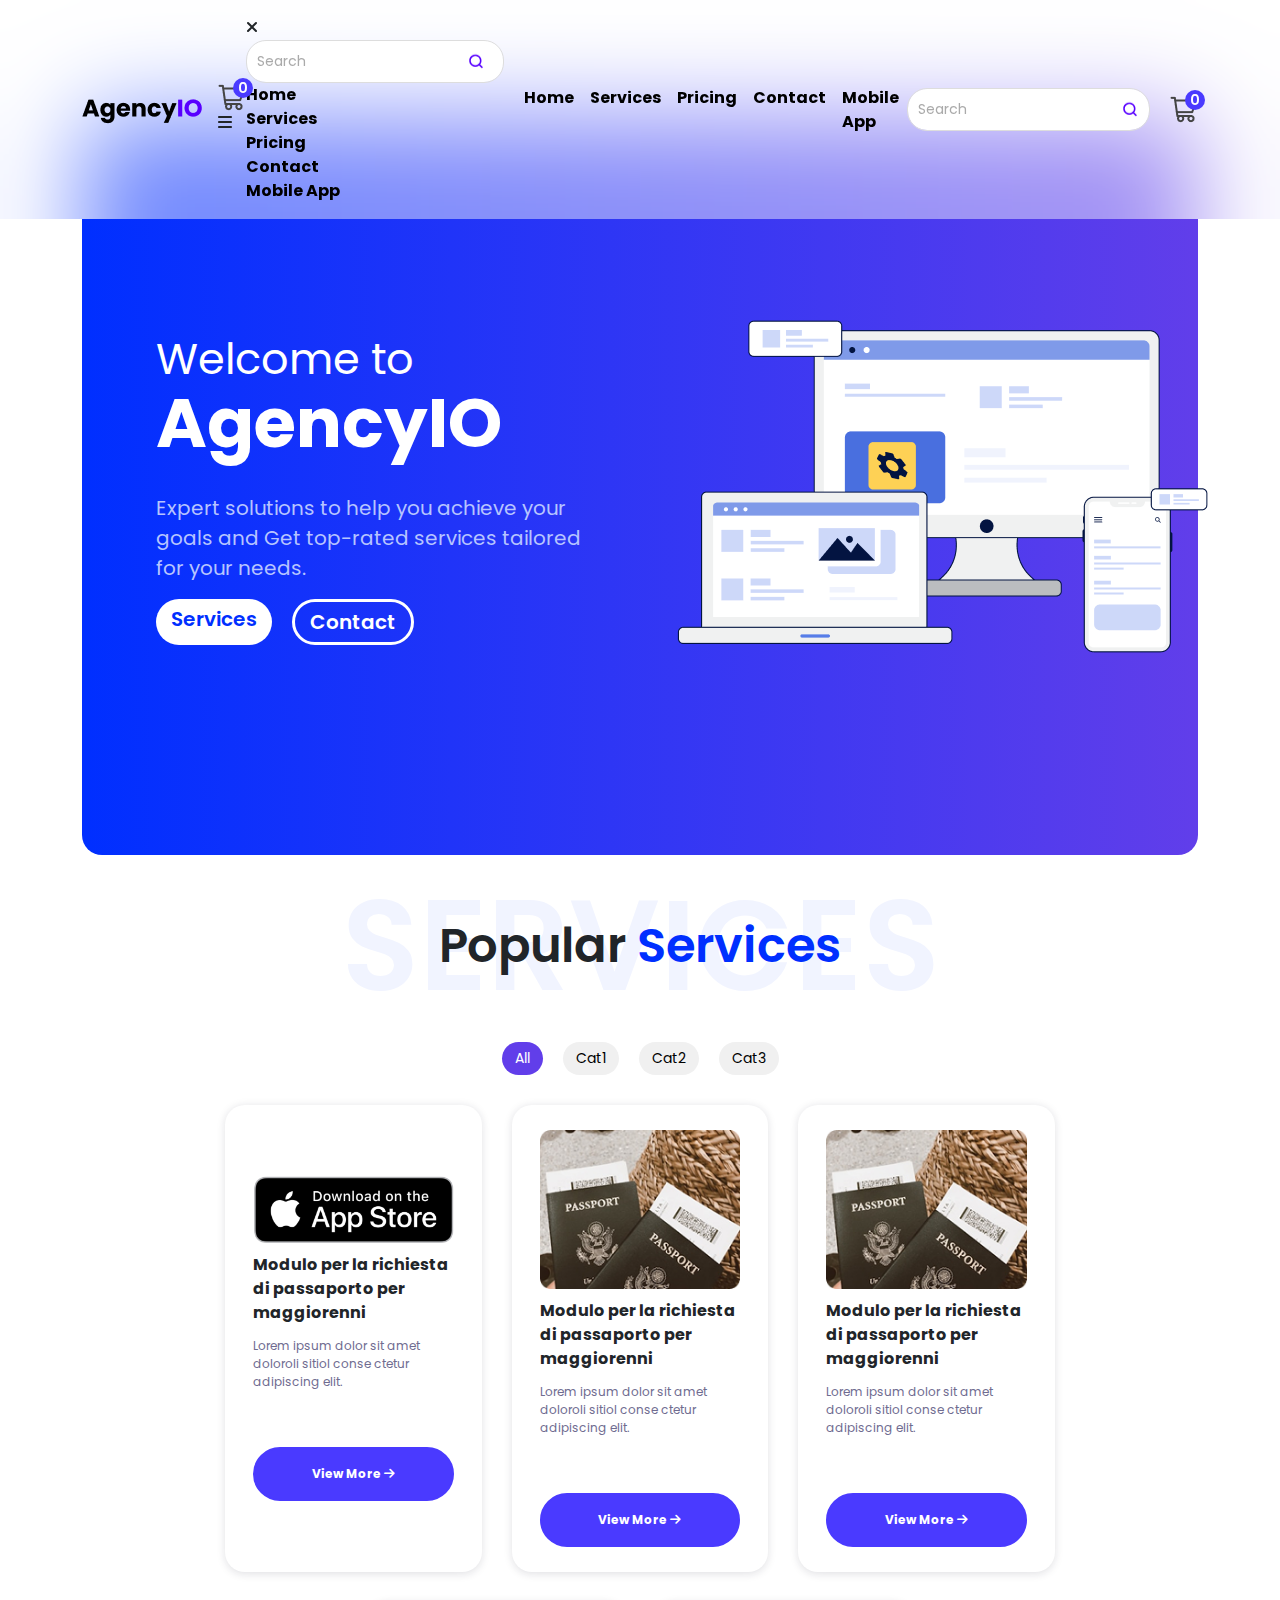
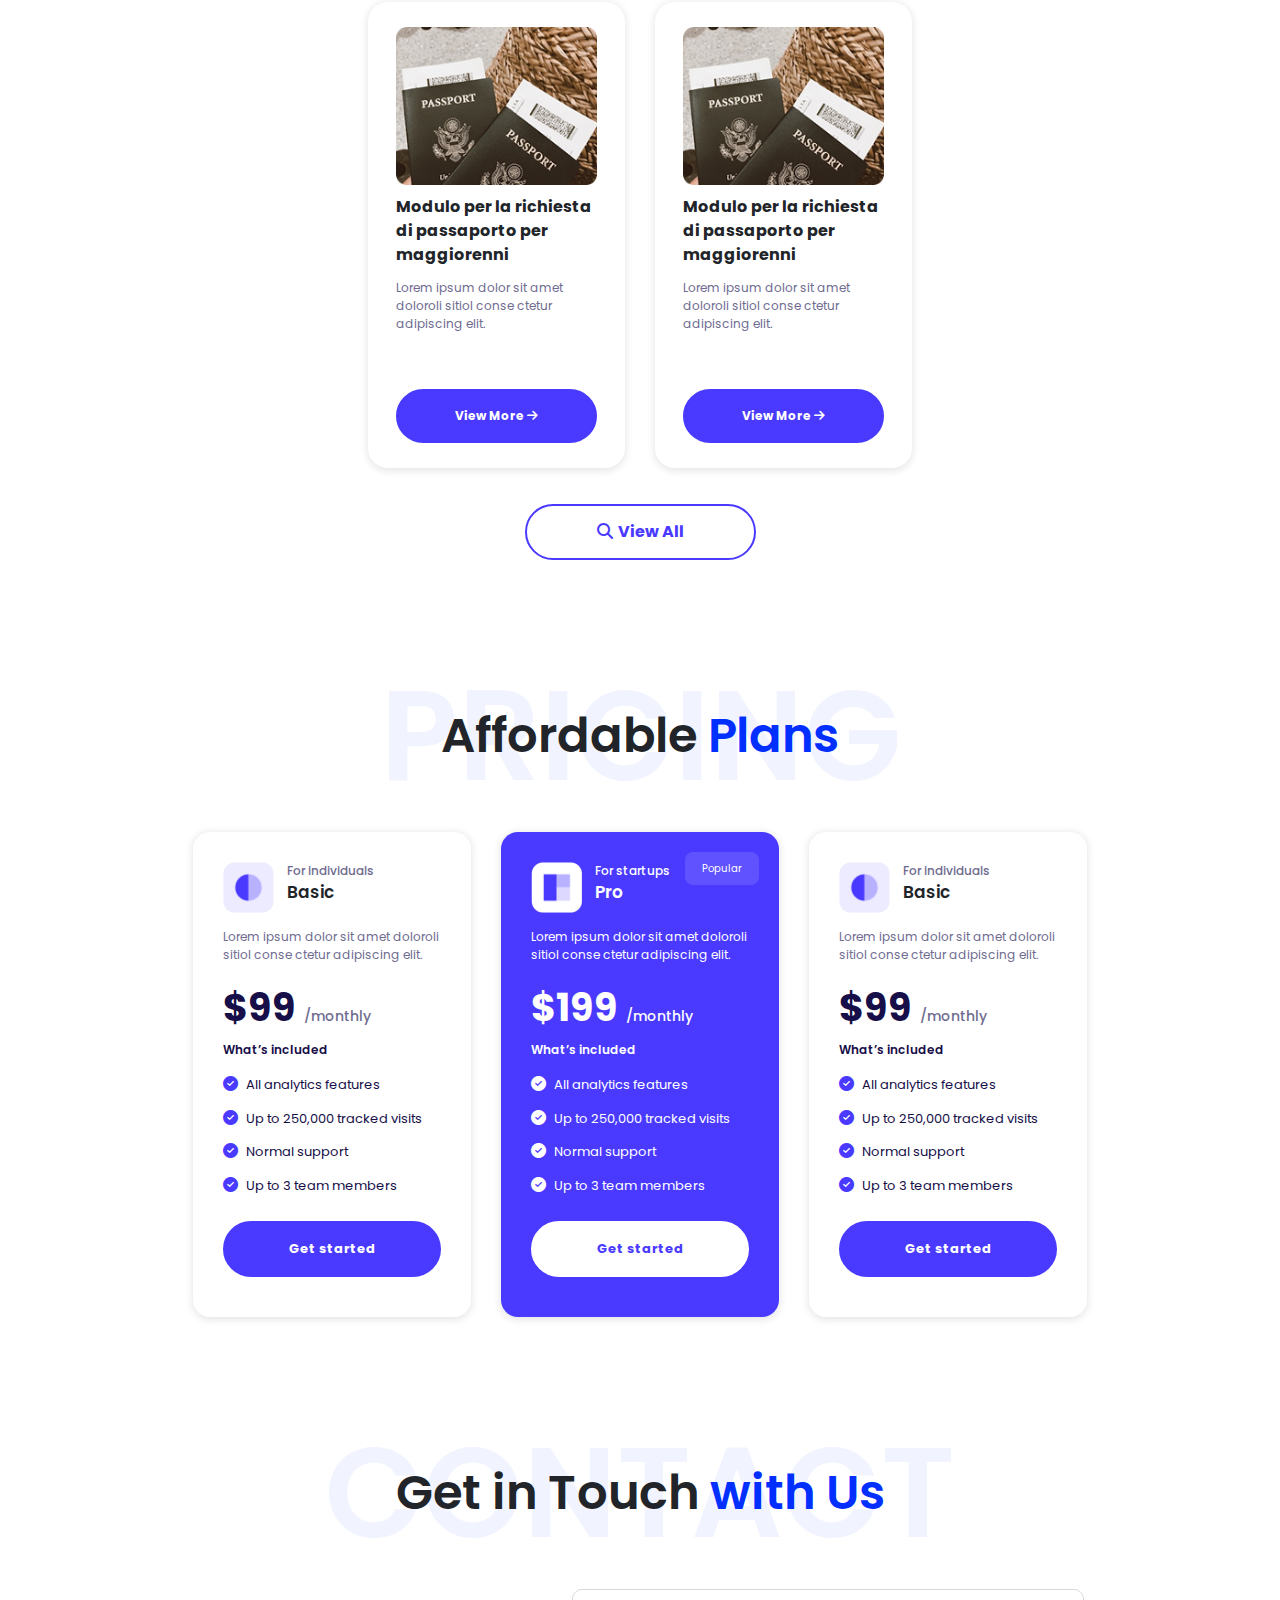
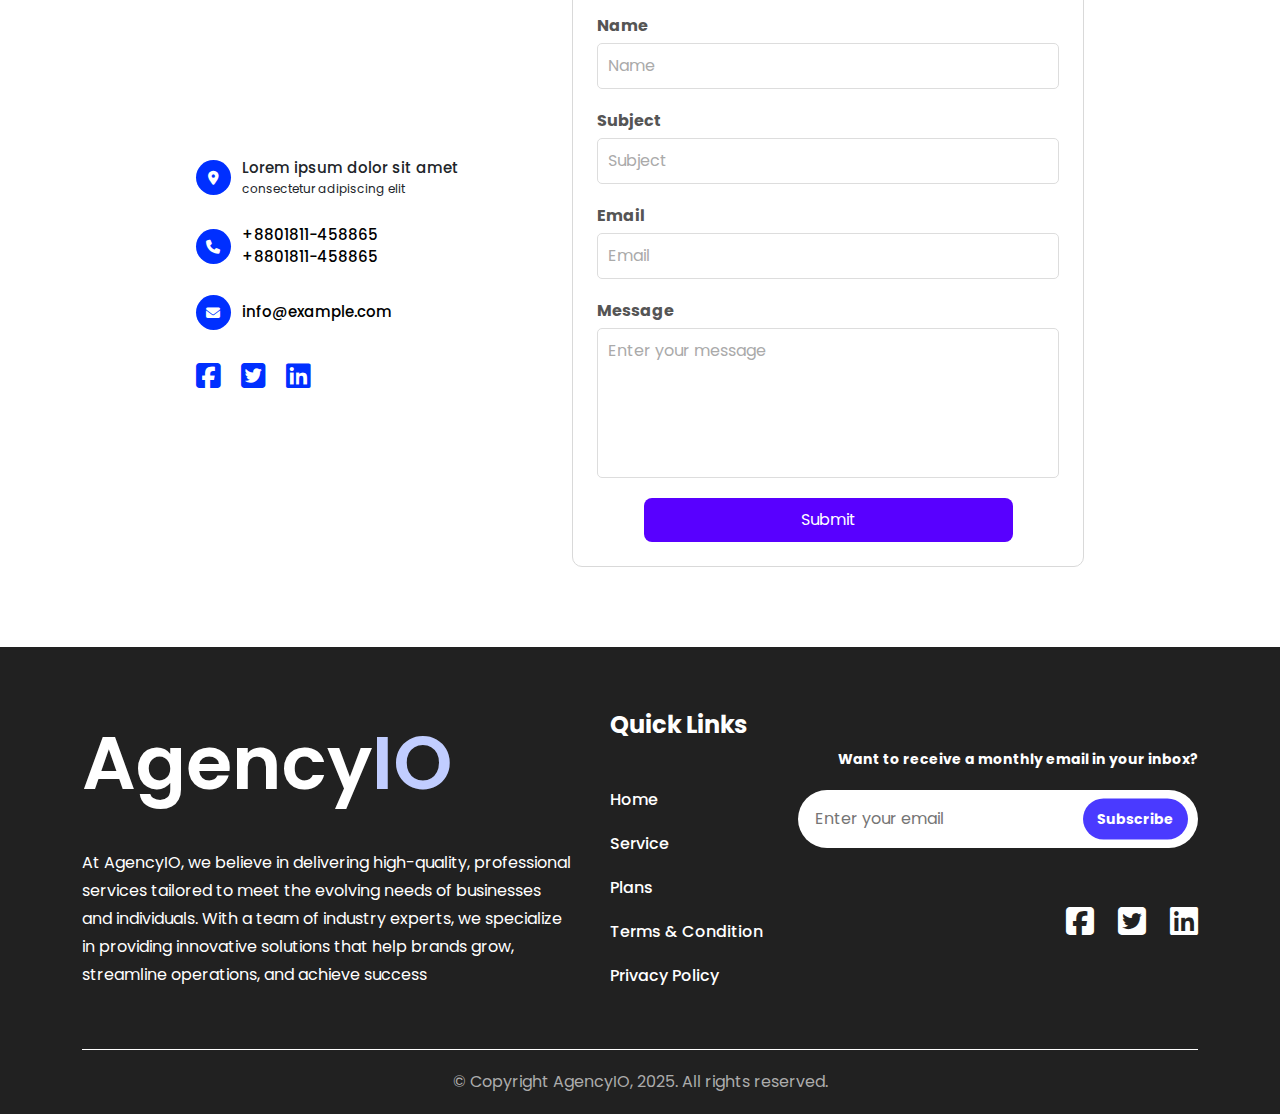
<file: index.html>
<!DOCTYPE html>
<html lang="en">
<head>
  <meta charset="UTF-8">
  <meta name="viewport" content="width=device-width, initial-scale=1">
  <title>AgencyIO</title>
  <link rel="stylesheet" href="css/responsive.css">
  <link rel="stylesheet" href="css/bootstrap.min.css">
  <link rel="stylesheet" href="css/all.min.css">
  <link rel="stylesheet" href="css/style.css">
</head>
<body>

<div class="overflow-wrp">
  
<!-- Navbar -->
<nav class="navbar navbar-expand-lg navbar-light">
  <div class="container">
    <a class="navbar-brand" href="index.html">
      <img src="assets/logo/logo.png" alt="">
    </a>

    <div class="nav-right">
      <div class="nav-cart">
        <div class="cart-count">0</div>
        <a href="cart.html"><img src="assets/icon/cart.png" alt=""></a>
      </div>
      <div id="nav-burger">
        <i class="fa-solid fa-bars"></i>
      </div>
    </div>
    <div id="mobile-nav-menu">
      <div id="nav-cross">
        <i class="fa-solid fa-xmark"></i>
      </div>
      <form class="d-flex nav-search" role="search">
        <input class="form-control" type="search" placeholder="Search" aria-label="Search">
        <button class="search-icon" type="submit"><img src="assets/icon/Search.png" alt=""></button>
      </form>
      <ul class="mobile-nav-list">
        <li class="nav-item">
          <a class="nav-link" href="index.html#home">Home</a>
        </li>
        <li class="nav-item">
          <a class="nav-link" href="services.html">Services</a>
        </li>
        <li class="nav-item">
          <a class="nav-link" href="index.html#pricing">Pricing</a>
        </li>
        <li class="nav-item">
          <a class="nav-link" href="index.html#contact">Contact</a>
        </li>
        <li class="nav-item">
          <a class="nav-link" href="mobile-app.html">Mobile App</a> 
        </li>
      </ul>
    </div>
    
    <div class="collapse navbar-collapse" id="navbarSupportedContent">
      <ul class="navbar-nav mx-auto mb-2 mb-lg-0">
        <li class="nav-item">
          <a class="nav-link" href="index.html#home">Home</a>
        </li>
        <li class="nav-item">
          <a class="nav-link" href="services.html">Services</a>
        </li>
        <li class="nav-item">
          <a class="nav-link" href="index.html#pricing">Pricing</a>
        </li>
        <li class="nav-item">
          <a class="nav-link" href="index.html#contact">Contact</a>
        </li>
        <li class="nav-item">
          <a class="nav-link" href="mobile-app.html">Mobile App</a> 
        </li>
      </ul>
      <form class="d-flex nav-search" role="search">
        <input class="form-control me-2" type="search" placeholder="Search" aria-label="Search">
        <button class="search-icon" type="submit"><img src="assets/icon/Search.png" alt=""></button>
      </form>
      <div class="nav-cart">
        <div class="cart-count">0</div>
        <a href="cart.html"><img src="assets/icon/cart.png" alt=""></a>
      </div>
    </div>
  </div>
</nav>
<!-- Navbar -->

<!-- Home -->
<section id="home">
  <div class="container">
    <div class="hero">
        <div class="h-left">
            <p class="hs-title">Welcome to</p>
            <h1 class="h-title">AgencyIO</h1>
            <p class="h-des">Expert solutions to help you achieve your goals and Get top-rated services tailored for your needs.</p>
            <div class="h-button">
                <a href="#services" class="h-btn1">Services</a>
                <a href="#contact" class="h-btn2">Contact</a>
            </div>
        </div>
        <div class="h-right">
            <img src="assets/icon/hero.png" alt="">
        </div>
    </div>
  </div>
</section>
<!-- Home -->

<!-- Service -->
<section id="services">
  <div class="container">
    <div class="common-title">
      <h2 class="title-overlay">SERVICES</h2>
      <h2 class="main-title">Popular <span>Services</span></h2>
    </div>

    <div class="service-cat">
      <button class="filter-btn c-active" data-filter="all">All</button>
      <button class="filter-btn" data-filter="cat1">Cat1</button>
      <button class="filter-btn" data-filter="cat2">Cat2</button>
      <button class="filter-btn" data-filter="cat3">Cat3</button>
    </div>

    <div class="service-carts">
      <div class="service-item cat1">
        <img src="assets/download/iphone.png" alt="">
        <h3>Modulo per la richiesta di passaporto per maggiorenni</h3>
        <p>Lorem ipsum dolor sit amet doloroli sitiol conse ctetur adipiscing elit. </p>

        <a href="product.html">View More <i class="fa-solid fa-arrow-right"></i></a>
      </div>
      <div class="service-item cat1">
        <img src="assets/services/s1.png" alt="">
        <h3>Modulo per la richiesta di passaporto per maggiorenni</h3>
        <p>Lorem ipsum dolor sit amet doloroli sitiol conse ctetur adipiscing elit. </p>

        <a href="product.html">View More <i class="fa-solid fa-arrow-right"></i></a>
      </div>
      <div class="service-item cat1">
        <img src="assets/services/s1.png" alt="">
        <h3>Modulo per la richiesta di passaporto per maggiorenni</h3>
        <p>Lorem ipsum dolor sit amet doloroli sitiol conse ctetur adipiscing elit. </p>

        <a href="product.html">View More <i class="fa-solid fa-arrow-right"></i></a>
      </div>
      <div class="service-item cat3">
        <img src="assets/services/s1.png" alt="">
        <h3>Modulo per la richiesta di passaporto per maggiorenni</h3>
        <p>Lorem ipsum dolor sit amet doloroli sitiol conse ctetur adipiscing elit. </p>

        <a href="product.html">View More <i class="fa-solid fa-arrow-right"></i></a>
      </div>
      <div class="service-item cat1">
        <img src="assets/services/s1.png" alt="">
        <h3>Modulo per la richiesta di passaporto per maggiorenni</h3>
        <p>Lorem ipsum dolor sit amet doloroli sitiol conse ctetur adipiscing elit. </p>

        <a href="product.html">View More <i class="fa-solid fa-arrow-right"></i></a>
      </div>
    </div>

    <div class="service-view-btn">
      <a href="services.html">
        <i class="fa-solid fa-magnifying-glass"></i>View All
      </a>
    </div>
  </div>
</section>
<!-- Service -->

<!-- Pricing -->
<section id="pricing">
  <div class="container">
    <div class="common-title">
      <h2 class="title-overlay">PRICING</h2>
      <h2 class="main-title">Affordable <span>Plans</span></h2>
    </div>

    <div class="pricing-all">
      <div class="price-cart">
        <div class="p-top">
          <img src="assets/Pricing/basic.png" alt="">
          <div class="top-txt">
            <p>For individuals</p>
            <h4>Basic</h4>
          </div>
        </div>
        <div class="p-details">
          <p>Lorem ipsum dolor sit amet doloroli sitiol conse ctetur adipiscing elit. </p>
          <p class="p-price">
            $99 <span>/monthly</span>
          </p>
        </div>
        <div class="p-points">
          <h4>What’s included</h4>
          <ul class="p-point-list">
            <li><i class="fa-solid fa-circle-check"></i>
              All analytics features</li>
            <li><i class="fa-solid fa-circle-check"></i>
              Up to 250,000 tracked visits</li>
            <li><i class="fa-solid fa-circle-check"></i>
              Normal support
            </li>
            <li><i class="fa-solid fa-circle-check"></i>
              Up to 3 team members
            </li>
          </ul>
        </div>
        <div class="p-btn">
          <a href="#">Get started</a>
        </div>
      </div>
      <div class="price-cart">
        <p class="pt-tag">Popular</p>
        <div class="p-top">
          <img src="assets/Pricing/pro.png" alt="">
          <div class="top-txt">
            <p>For startups</p>
            <h4>Pro</h4>
          </div>
        </div>
        <div class="p-details">
          <p>Lorem ipsum dolor sit amet doloroli sitiol conse ctetur adipiscing elit. </p>
          <p class="p-price">
            $199 <span>/monthly</span>
          </p>
        </div>
        <div class="p-points">
          <h4>What’s included</h4>
          <ul class="p-point-list">
            <li><i class="fa-solid fa-circle-check"></i>
              All analytics features</li>
            <li><i class="fa-solid fa-circle-check"></i>
              Up to 250,000 tracked visits</li>
            <li><i class="fa-solid fa-circle-check"></i>
              Normal support
            </li>
            <li><i class="fa-solid fa-circle-check"></i>
              Up to 3 team members
            </li>
          </ul>
        </div>
        <div class="p-btn">
          <a href="#">Get started</a>
        </div>
      </div>
      <div class="price-cart">
        <div class="p-top">
          <img src="assets/Pricing/basic.png" alt="">
          <div class="top-txt">
            <p>For individuals</p>
            <h4>Basic</h4>
          </div>
        </div>
        <div class="p-details">
          <p>Lorem ipsum dolor sit amet doloroli sitiol conse ctetur adipiscing elit. </p>
          <p class="p-price">
            $99 <span>/monthly</span>
          </p>
        </div>
        <div class="p-points">
          <h4>What’s included</h4>
          <ul class="p-point-list">
            <li><i class="fa-solid fa-circle-check"></i>
              All analytics features</li>
            <li><i class="fa-solid fa-circle-check"></i>
              Up to 250,000 tracked visits</li>
            <li><i class="fa-solid fa-circle-check"></i>
              Normal support
            </li>
            <li><i class="fa-solid fa-circle-check"></i>
              Up to 3 team members
            </li>
          </ul>
        </div>
        <div class="p-btn">
          <a href="#">Get started</a>
        </div>
      </div>
    </div>
  </div>
</section>
<!-- Pricing -->


<!-- Contact -->
<section id="contact">
  <div class="container">
    <div class="common-title">
      <h2 class="title-overlay">CONTACT</h2>
      <h2 class="main-title">Get in Touch <span>with Us</span></h2>
    </div>

    <div class="contact-wrp">
      <div class="con-left">
        <div class="con-location">
          <i class="fa-solid fa-location-dot"></i>
          <p>Lorem ipsum dolor sit amet
            <span>consectetur adipiscing elit</span>
          </p>
        </div>

        <div class="con-phone">
          <i class="fa-solid fa-phone"></i>
          <div>
            <a href="tel:+8801811-458865">+8801811-458865</a>
            <a href="tel:+8801811-458865">+8801811-458865</a>
          </div>
        </div>

        <div class="con-email">
          <i class="fa-solid fa-envelope"></i>
          <div>
            <a href="mailto:info@example.com">info@example.com</a>
          </div>
        </div>
          
        <div class="social-links">
          <a href="#"><i class="fa-brands fa-square-facebook"></i></a>
          <a href="#"><i class="fa-brands fa-square-twitter"></i></a>
          <a href="#"><i class="fa-brands fa-linkedin"></i></a>
        </div>
        </div>
      <div class="con-right">
        <form>
          <div class="form-group">
            <label for="name">Name</label>
            <input type="text" class="form-control" id="name" placeholder="Name" required>
          </div>
          <div class="form-group">
            <label for="subject">Subject</label>
            <input type="text" class="form-control" id="subject" placeholder="Subject" required>
          </div>
          <div class="form-group">
            <label for="email">Email</label>
            <input type="email" class="form-control" id="email" placeholder="Email" required>
          </div>
          <div class="form-group">
            <label for="message">Message</label>
            <textarea class="form-control" id="message" placeholder="Enter your message" required></textarea>
          </div>
          <button type="submit" class="btn-primary">Submit</button>
        </form>
      </div>
    </div>
  </div>
</section>
<!-- Contact -->


<!-- Footer -->
<footer id="footer">
  <div class="container">
    <div class="f-main">
      <div class="f-col1">
        <h2>Agency<span>IO</span></h2>
        <p>At AgencyIO, we believe in delivering high-quality, professional services tailored to meet the evolving needs of businesses and individuals. With a team of industry experts, we specialize in providing innovative solutions that help brands grow, streamline operations, and achieve success</p>
      </div>
      <div class="f-col2">
        <h3>Quick Links</h3>
        <ul>
          <li><a href="index.html#home">Home</a></li>
          <li><a href="services.html">Service</a></li>
          <li><a href="index.html#pricing">Plans</a></li>
          <li><a href="terms.html">Terms & Condition</a></li>
          <li><a href="privacy-policy.html">Privacy Policy</a></li>
        </ul>
      </div>
      <div class="f-col3">
        <h2 class="newsletter-title">Want to receive a monthly email in your inbox?</h2>
        <form class="newsletter-form">
          <input type="news-email" class="newsletter-input" placeholder="Enter your email" required />
          <button type="news-submit" class="newsletter-button">Subscribe</button>
        </form>
  
        <div class="social-links-footer">
          <a href="#"><i class="fa-brands fa-square-facebook"></i></a>
          <a href="#"><i class="fa-brands fa-square-twitter"></i></a>
          <a href="#"><i class="fa-brands fa-linkedin"></i></a>
        </div>
      </div>
    </div>
    <div class="f-copy">
      <p>© Copyright AgencyIO, 2025. All rights reserved.</p>
    </div>
  </div>
</footer>
<!-- Footer -->
</div>



<script src="js/jquery-1.12.4.min.js"></script>
<script src="js/bootstrap.bundle.min.js"></script>
<script src="js/app.js"></script>

</body>
</html>
</file>
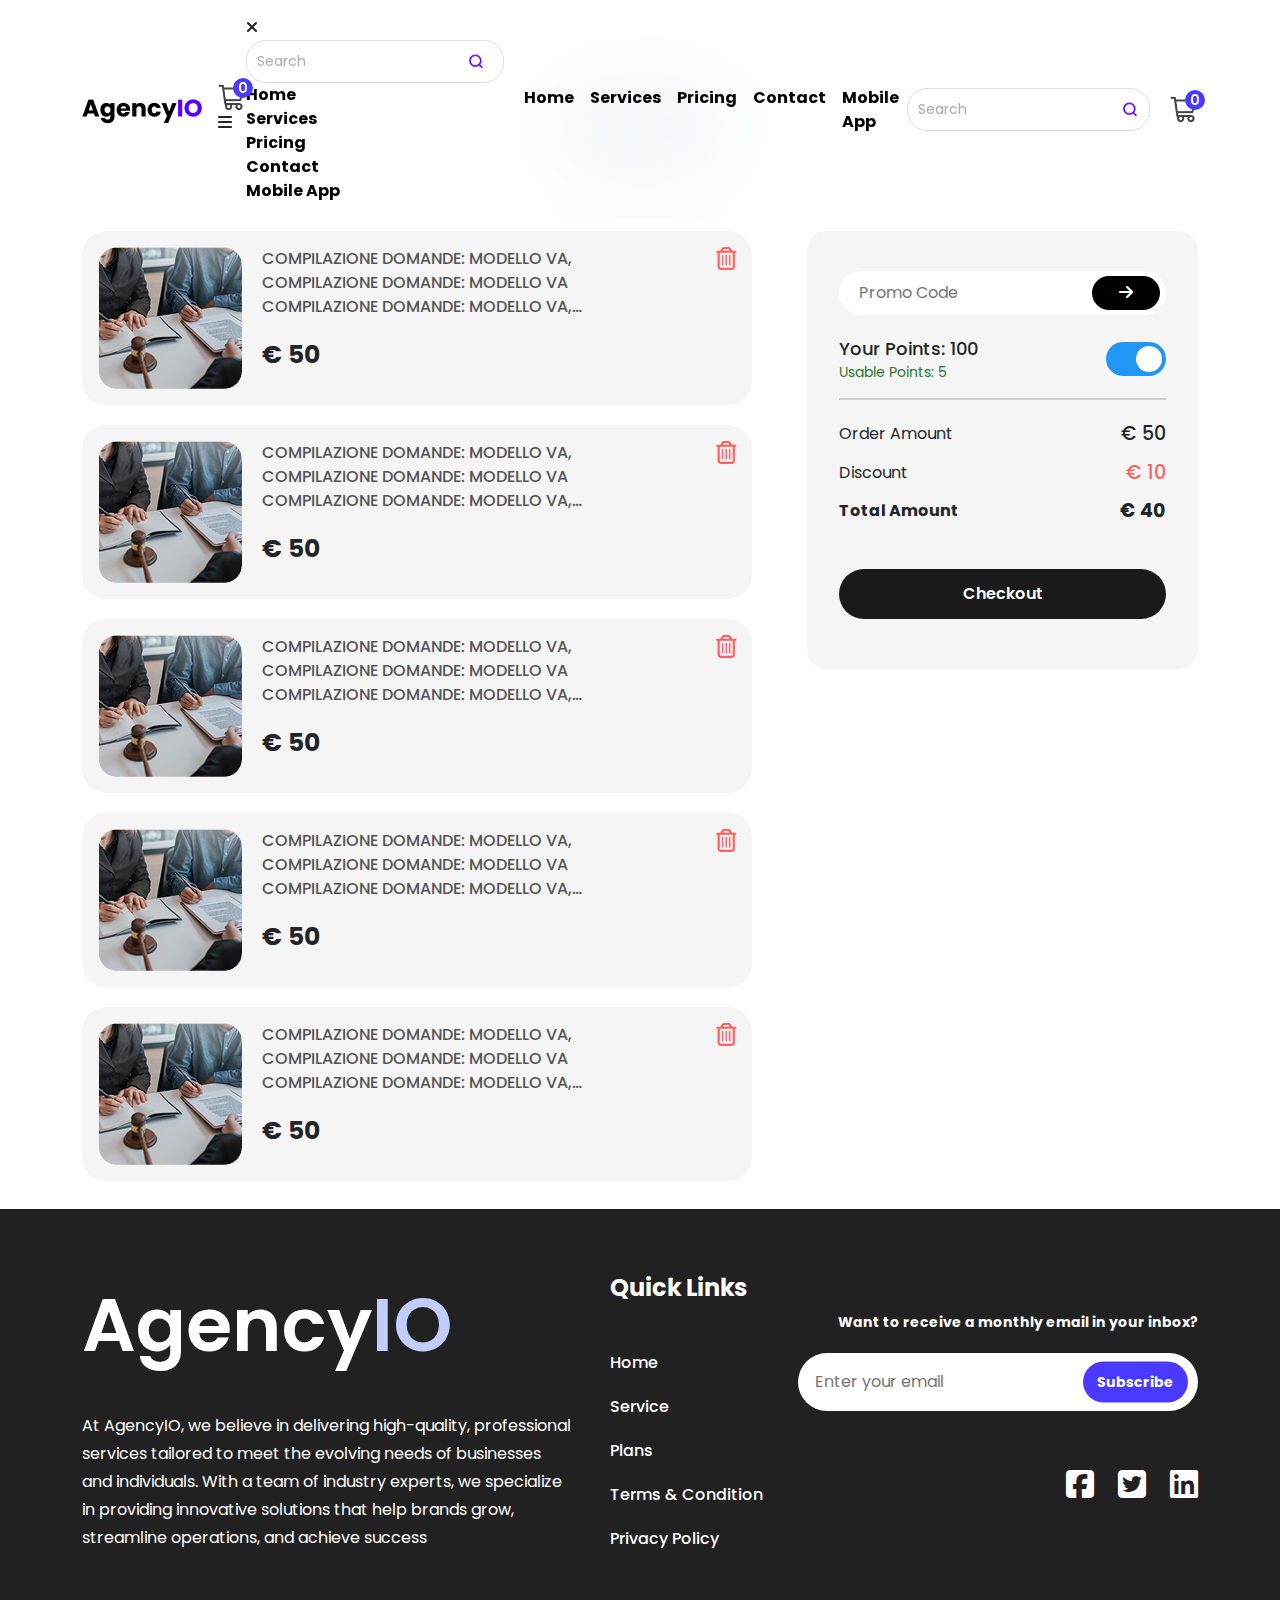
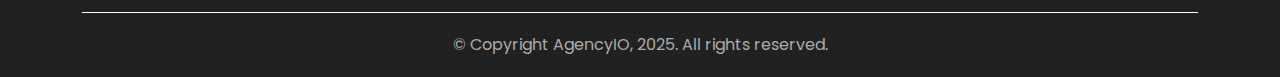
<file: cart.html>
<!DOCTYPE html>
<html lang="en">
<head>
  <meta charset="UTF-8">
  <meta name="viewport" content="width=device-width, initial-scale=1">
  <title>Single service Page</title>
  <link rel="stylesheet" href="css/responsive.css">
  <link rel="stylesheet" href="css/bootstrap.min.css">
  <link rel="stylesheet" href="css/all.min.css">
  <link rel="stylesheet" href="css/style.css">
</head>
<body>

<div class="overflow-wrp">
  
<!-- Navbar -->
<nav class="navbar navbar-expand-lg navbar-light">
  <div class="container">
    <a class="navbar-brand" href="index.html">
      <img src="assets/logo/logo.png" alt="">
    </a>

    <div class="nav-right">
      <div class="nav-cart">
        <div class="cart-count">0</div>
        <a href="cart.html"><img src="assets/icon/cart.png" alt=""></a>
      </div>
      <div id="nav-burger">
        <i class="fa-solid fa-bars"></i>
      </div>
    </div>
    <div id="mobile-nav-menu">
      <div id="nav-cross">
        <i class="fa-solid fa-xmark"></i>
      </div>
      <form class="d-flex nav-search" role="search">
        <input class="form-control" type="search" placeholder="Search" aria-label="Search">
        <button class="search-icon" type="submit"><img src="assets/icon/Search.png" alt=""></button>
      </form>
      <ul class="mobile-nav-list">
        <li class="nav-item">
          <a class="nav-link" href="index.html#home">Home</a>
        </li>
        <li class="nav-item">
          <a class="nav-link" href="services.html">Services</a>
        </li>
        <li class="nav-item">
          <a class="nav-link" href="index.html#pricing">Pricing</a>
        </li>
        <li class="nav-item">
          <a class="nav-link" href="index.html#contact">Contact</a>
        </li>
        <li class="nav-item">
          <a class="nav-link" href="mobile-app.html">Mobile App</a> 
        </li>
      </ul>
    </div>
    
    <div class="collapse navbar-collapse" id="navbarSupportedContent">
      <ul class="navbar-nav mx-auto mb-2 mb-lg-0">
        <li class="nav-item">
          <a class="nav-link" href="index.html#home">Home</a>
        </li>
        <li class="nav-item">
          <a class="nav-link" href="services.html">Services</a>
        </li>
        <li class="nav-item">
          <a class="nav-link" href="index.html#pricing">Pricing</a>
        </li>
        <li class="nav-item">
          <a class="nav-link" href="index.html#contact">Contact</a>
        </li>
        <li class="nav-item">
          <a class="nav-link" href="mobile-app.html">Mobile App</a> 
        </li>
      </ul>
      <form class="d-flex nav-search" role="search">
        <input class="form-control me-2" type="search" placeholder="Search" aria-label="Search">
        <button class="search-icon" type="submit"><img src="assets/icon/Search.png" alt=""></button>
      </form>
      <div class="nav-cart">
        <div class="cart-count">0</div>
        <a href="cart.html"><img src="assets/icon/cart.png" alt=""></a>
      </div>
    </div>
  </div>
</nav>
<!-- Navbar -->


<div class="container">
    <section id="cart-main">
        <div class="main-common-title">
            <h2>Your <span>Cart</span></h2>
        </div>

        <div class="cart-wrp">
            <div class="cart-product">
                <div class="product-card">
                    <img src="assets/services/cart.png" alt="">
                    <div class="card-details">
                        <p class="card-title">COMPILAZIONE DOMANDE: MODELLO VA, COMPILAZIONE DOMANDE: MODELLO VA COMPILAZIONE DOMANDE: MODELLO VA, COMPILAZIONE DOMANDE: MODELLO VACOMPILAZIONE DOMANDE: MODELLO VA, COMPILAZIONE DOMANDE: MODELLO VA</p>
                        <p class="card-price-wrp">
                            € <span class="card-price"> 50</span>
                        </p>
                    </div>
                    <div id="cart-trash" class="cart-trash">
                        <i class="fa-regular fa-trash-can"></i>
                    </div>
                </div>
                <div class="product-card">
                    <img src="assets/services/cart.png" alt="">
                    <div class="card-details">
                        <p class="card-title">COMPILAZIONE DOMANDE: MODELLO VA, COMPILAZIONE DOMANDE: MODELLO VA COMPILAZIONE DOMANDE: MODELLO VA, COMPILAZIONE DOMANDE: MODELLO VACOMPILAZIONE DOMANDE: MODELLO VA, COMPILAZIONE DOMANDE: MODELLO VA</p>
                        <p class="card-price-wrp">
                            € <span class="card-price"> 50</span>
                        </p>
                    </div>
                    <div id="cart-trash" class="cart-trash">
                        <i class="fa-regular fa-trash-can"></i>
                    </div>
                </div>
                <div class="product-card">
                    <img src="assets/services/cart.png" alt="">
                    <div class="card-details">
                        <p class="card-title">COMPILAZIONE DOMANDE: MODELLO VA, COMPILAZIONE DOMANDE: MODELLO VA COMPILAZIONE DOMANDE: MODELLO VA, COMPILAZIONE DOMANDE: MODELLO VACOMPILAZIONE DOMANDE: MODELLO VA, COMPILAZIONE DOMANDE: MODELLO VA</p>
                        <p class="card-price-wrp">
                            € <span class="card-price"> 50</span>
                        </p>
                    </div>
                    <div id="cart-trash" class="cart-trash">
                        <i class="fa-regular fa-trash-can"></i>
                    </div>
                </div>
                <div class="product-card">
                    <img src="assets/services/cart.png" alt="">
                    <div class="card-details">
                        <p class="card-title">COMPILAZIONE DOMANDE: MODELLO VA, COMPILAZIONE DOMANDE: MODELLO VA COMPILAZIONE DOMANDE: MODELLO VA, COMPILAZIONE DOMANDE: MODELLO VACOMPILAZIONE DOMANDE: MODELLO VA, COMPILAZIONE DOMANDE: MODELLO VA</p>
                        <p class="card-price-wrp">
                            € <span class="card-price"> 50</span>
                        </p>
                    </div>
                    <div id="cart-trash" class="cart-trash">
                        <i class="fa-regular fa-trash-can"></i>
                    </div>
                </div>
                <div class="product-card">
                    <img src="assets/services/cart.png" alt="">
                    <div class="card-details">
                        <p class="card-title">COMPILAZIONE DOMANDE: MODELLO VA, COMPILAZIONE DOMANDE: MODELLO VA COMPILAZIONE DOMANDE: MODELLO VA, COMPILAZIONE DOMANDE: MODELLO VACOMPILAZIONE DOMANDE: MODELLO VA, COMPILAZIONE DOMANDE: MODELLO VA</p>
                        <p class="card-price-wrp">
                            € <span class="card-price"> 50</span>
                        </p>
                    </div>
                    <div id="cart-trash" class="cart-trash">
                        <i class="fa-regular fa-trash-can"></i>
                    </div>
                </div>
            </div>

            <div class="cart-checkout">
                <div class="cart-promo">
                    <input type="text" placeholder="Promo Code">
                    <button class="promo-btn"><i class="fa-solid fa-arrow-right"></i></button>
                </div>
                <div class="cart-points">
                    <div class="point-details">
                        <h5>Your Points: <span id="user-point">100</span></h5>
                        <p>Usable Points: <span id="user-point">5</span></p>
                    </div>
                    <label class="point-btn switch">
                        <input type="checkbox" checked>
                        <span class="slider round"></span>
                    </label>
                </div>
                <div class="cart-bill">
                    <div class="order-amount">
                        <p>Order Amount</p>
                        <h4>€ <span>50</span></h4>
                    </div>

                    <div class="total-discount">
                        <p>Discount</p>
                        <h4>€ <span>10</span></h4>
                    </div>

                    <div class="total-ammount">
                        <p>Total Amount</p>
                        <h4>€ <span>40</span></h4>
                    </div>
                </div>
                <button class="checkout-btn">Checkout</button>
            </div>
        </div>
    </section>
</div>

<!-- Footer -->
<footer id="footer">
  <div class="container">
    <div class="f-main">
      <div class="f-col1">
        <h2>Agency<span>IO</span></h2>
        <p>At AgencyIO, we believe in delivering high-quality, professional services tailored to meet the evolving needs of businesses and individuals. With a team of industry experts, we specialize in providing innovative solutions that help brands grow, streamline operations, and achieve success</p>
      </div>
      <div class="f-col2">
        <h3>Quick Links</h3>
        <ul>
          <li><a href="index.html#home">Home</a></li>
          <li><a href="services.html">Service</a></li>
          <li><a href="index.html#pricing">Plans</a></li>
          <li><a href="terms.html">Terms & Condition</a></li>
          <li><a href="privacy-policy.html">Privacy Policy</a></li>
        </ul>
      </div>
      <div class="f-col3">
        <h2 class="newsletter-title">Want to receive a monthly email in your inbox?</h2>
        <form class="newsletter-form">
          <input type="news-email" class="newsletter-input" placeholder="Enter your email" required />
          <button type="news-submit" class="newsletter-button">Subscribe</button>
        </form>
  
        <div class="social-links-footer">
          <a href="#"><i class="fa-brands fa-square-facebook"></i></a>
          <a href="#"><i class="fa-brands fa-square-twitter"></i></a>
          <a href="#"><i class="fa-brands fa-linkedin"></i></a>
        </div>
      </div>
    </div>
    <div class="f-copy">
      <p>© Copyright AgencyIO, 2025. All rights reserved.</p>
    </div>
  </div>
</footer>
<!-- Footer -->
</div>



<script src="js/jquery-1.12.4.min.js"></script>
<script src="js/bootstrap.bundle.min.js"></script>
<script src="js/app.js"></script>

</body>
</html>
</file>
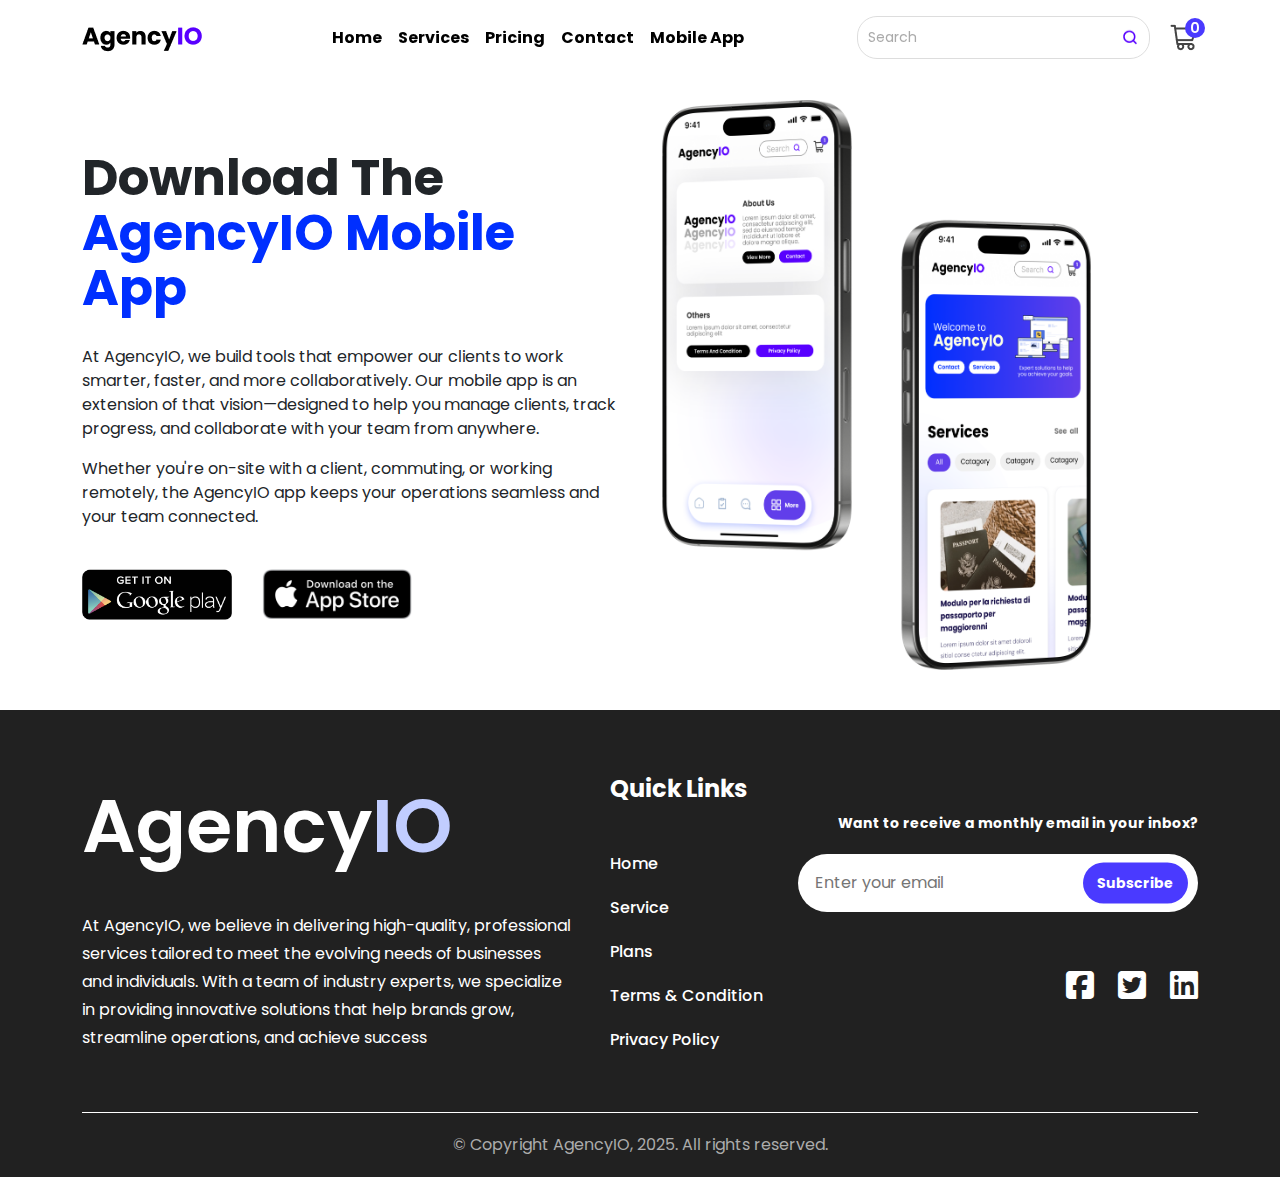
<file: mobile-app.html>
<!DOCTYPE html>
<html lang="en">
<head>
  <meta charset="UTF-8">
  <meta name="viewport" content="width=device-width, initial-scale=1">
  <title>Terms and Conditions | AgencyIO</title>
  <link rel="stylesheet" href="css/responsive.css">
  <link rel="stylesheet" href="css/bootstrap.min.css">
  <link rel="stylesheet" href="css/all.min.css">
  <link rel="stylesheet" href="css/style.css">
</head>
<body>

<div class="overflow-wrp">
  
<!-- Navbar -->
<nav class="navbar navbar-expand-lg navbar-light">
  <div class="container">
    <a class="navbar-brand" href="index.html">
      <img src="assets/logo/logo.png" alt="">
    </a>
    <button class="navbar-toggler" type="button" data-bs-toggle="collapse" data-bs-target="#navbarSupportedContent" 
    aria-controls="navbarSupportedContent" aria-expanded="false" aria-label="Toggle navigation">
      <span class="navbar-toggler-icon"></span>
    </button>

    <div class="collapse navbar-collapse" id="navbarSupportedContent">
      <ul class="navbar-nav mx-auto mb-2 mb-lg-0">
        <li class="nav-item">
          <a class="nav-link" href="index.html#home">Home</a>
        </li>
        <li class="nav-item">
          <a class="nav-link" href="services.html">Services</a>
        </li>
        <li class="nav-item">
          <a class="nav-link" href="index.html#pricing">Pricing</a>
        </li>
        <li class="nav-item">
          <a class="nav-link" href="index.html#contact">Contact</a>
        </li>
        <li class="nav-item">
          <a class="nav-link" href="mobile-app.html">Mobile App</a> 
        </li>
      </ul>
      <form class="d-flex nav-search" role="search">
        <input class="form-control me-2" type="search" placeholder="Search" aria-label="Search">
        <button class="search-icon" type="submit"><img src="assets/icon/Search.png" alt=""></button>
      </form>
      <div class="nav-cart">
        <div class="cart-count">0</div>
        <a href="cart.html"><img src="assets/icon/cart.png" alt=""></a>
      </div>
    </div>
  </div>
</nav>
<!-- Navbar -->

<!-- Mobile -->
 <div class="container">
  <div class="mobile">
    <div class="mobile-details">
      <h1>Download The <span>AgencyIO Mobile App</span></h1>
      <p>
        At AgencyIO, we build tools that empower our clients to work smarter, faster, and more collaboratively. Our mobile app is an extension of that vision—designed to help you manage clients, track progress, and collaborate with your team from anywhere.
      </p>
      <p>
        Whether you're on-site with a client, commuting, or working remotely, the AgencyIO app keeps your operations seamless and your team connected.
      </p>
      <div class="app-download">
        <a href="#"><img src="assets/download/google.png" alt=""></a>
        <a href="#"><img src="assets/download/iphone.png" alt=""></a>
      </div>
    </div>
    <div class="mobile-mockup">
      <img src="assets/download/mockup.png" alt="">
    </div>
  </div>
 </div>
<!-- Mobile -->

<!-- Footer -->
<footer id="footer">
  <div class="container">
    <div class="f-main">
      <div class="f-col1">
        <h2>Agency<span>IO</span></h2>
        <p>At AgencyIO, we believe in delivering high-quality, professional services tailored to meet the evolving needs of businesses and individuals. With a team of industry experts, we specialize in providing innovative solutions that help brands grow, streamline operations, and achieve success</p>
      </div>
      <div class="f-col2">
        <h3>Quick Links</h3>
        <ul>
          <li><a href="index.html#home">Home</a></li>
          <li><a href="services.html">Service</a></li>
          <li><a href="index.html#pricing">Plans</a></li>
          <li><a href="terms.html">Terms & Condition</a></li>
          <li><a href="privacy-policy.html">Privacy Policy</a></li>
        </ul>
      </div>
      <div class="f-col3">
        <h2 class="newsletter-title">Want to receive a monthly email in your inbox?</h2>
        <form class="newsletter-form">
          <input type="news-email" class="newsletter-input" placeholder="Enter your email" required />
          <button type="news-submit" class="newsletter-button">Subscribe</button>
        </form>
  
        <div class="social-links-footer">
          <a href="#"><i class="fa-brands fa-square-facebook"></i></a>
          <a href="#"><i class="fa-brands fa-square-twitter"></i></a>
          <a href="#"><i class="fa-brands fa-linkedin"></i></a>
        </div>
      </div>
    </div>
    <div class="f-copy">
      <p>© Copyright AgencyIO, 2025. All rights reserved.</p>
    </div>
  </div>
</footer>
<!-- Footer -->
</div>



<script src="js/jquery-1.12.4.min.js"></script>
<script src="js/bootstrap.bundle.min.js"></script>
<script src="js/app.js"></script>

</body>
</html>
</file>
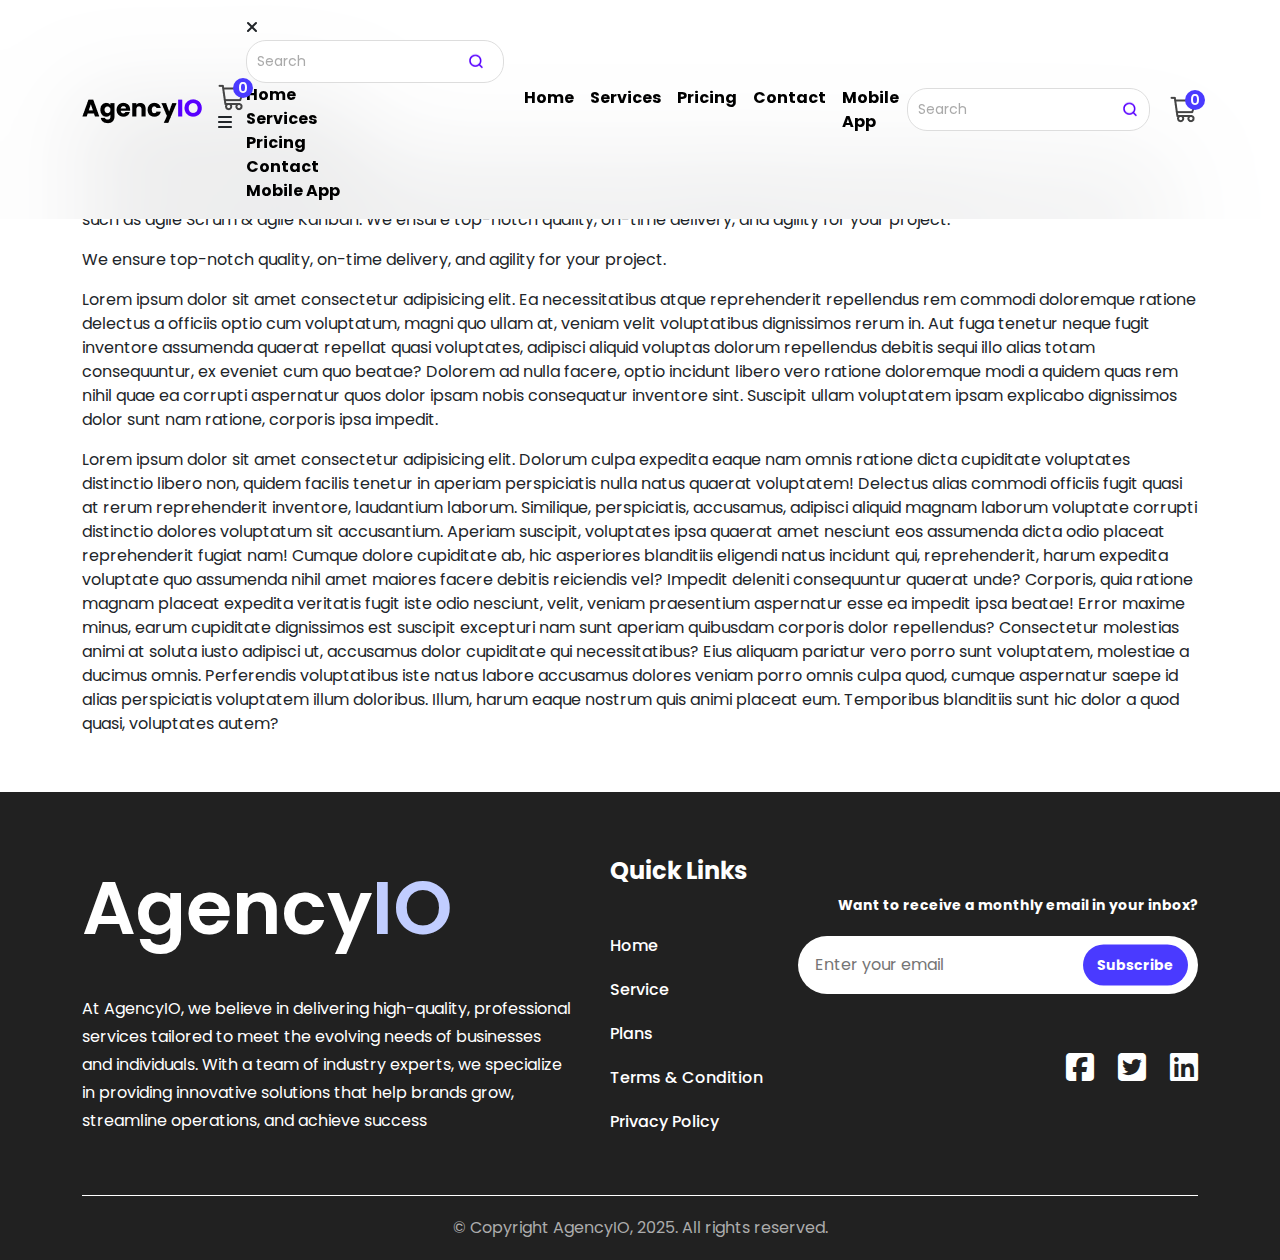
<file: privacy-policy.html>
<!DOCTYPE html>
<html lang="en">
<head>
  <meta charset="UTF-8">
  <meta name="viewport" content="width=device-width, initial-scale=1">
  <title>Privacy policy | AgencyIO</title>
  <link rel="stylesheet" href="css/responsive.css">
  <link rel="stylesheet" href="css/bootstrap.min.css">
  <link rel="stylesheet" href="css/all.min.css">
  <link rel="stylesheet" href="css/style.css">
</head>
<body>

<div class="overflow-wrp">
  
<!-- Navbar -->
<nav class="navbar navbar-expand-lg navbar-light">
  <div class="container">
    <a class="navbar-brand" href="index.html">
      <img src="assets/logo/logo.png" alt="">
    </a>

    <div class="nav-right">
      <div class="nav-cart">
        <div class="cart-count">0</div>
        <a href="cart.html"><img src="assets/icon/cart.png" alt=""></a>
      </div>
      <div id="nav-burger">
        <i class="fa-solid fa-bars"></i>
      </div>
    </div>
    <div id="mobile-nav-menu">
      <div id="nav-cross">
        <i class="fa-solid fa-xmark"></i>
      </div>
      <form class="d-flex nav-search" role="search">
        <input class="form-control" type="search" placeholder="Search" aria-label="Search">
        <button class="search-icon" type="submit"><img src="assets/icon/Search.png" alt=""></button>
      </form>
      <ul class="mobile-nav-list">
        <li class="nav-item">
          <a class="nav-link" href="index.html#home">Home</a>
        </li>
        <li class="nav-item">
          <a class="nav-link" href="services.html">Services</a>
        </li>
        <li class="nav-item">
          <a class="nav-link" href="index.html#pricing">Pricing</a>
        </li>
        <li class="nav-item">
          <a class="nav-link" href="index.html#contact">Contact</a>
        </li>
        <li class="nav-item">
          <a class="nav-link" href="mobile-app.html">Mobile App</a> 
        </li>
      </ul>
    </div>
    
    <div class="collapse navbar-collapse" id="navbarSupportedContent">
      <ul class="navbar-nav mx-auto mb-2 mb-lg-0">
        <li class="nav-item">
          <a class="nav-link" href="index.html#home">Home</a>
        </li>
        <li class="nav-item">
          <a class="nav-link" href="services.html">Services</a>
        </li>
        <li class="nav-item">
          <a class="nav-link" href="index.html#pricing">Pricing</a>
        </li>
        <li class="nav-item">
          <a class="nav-link" href="index.html#contact">Contact</a>
        </li>
        <li class="nav-item">
          <a class="nav-link" href="mobile-app.html">Mobile App</a> 
        </li>
      </ul>
      <form class="d-flex nav-search" role="search">
        <input class="form-control me-2" type="search" placeholder="Search" aria-label="Search">
        <button class="search-icon" type="submit"><img src="assets/icon/Search.png" alt=""></button>
      </form>
      <div class="nav-cart">
        <div class="cart-count">0</div>
        <a href="cart.html"><img src="assets/icon/cart.png" alt=""></a>
      </div>
    </div>
  </div>
</nav>
<!-- Navbar -->

<!-- Privacy -->
 <div class="container">
    <div id="privacy">
        <h1>Privacy  Policy</h1>
        <p>
            At AFQ Tech, we believe in a systematic approach for any project be it complex or simple. We are a group of individuals with a various set of skill set varies from Digital Marketing to IoT/Robotics solutions. We have our dedicated team for your project which uses various methods such as agile Scrum & agile Kanban. We ensure top-notch quality, on-time delivery, and agility for your project.
        </p>
        <p>
            We ensure top-notch quality, on-time delivery, and agility for your project.
        </p>
        <p>Lorem ipsum dolor sit amet consectetur adipisicing elit. Ea necessitatibus atque reprehenderit repellendus rem commodi doloremque ratione delectus a officiis optio cum voluptatum, magni quo ullam at, veniam velit voluptatibus dignissimos rerum in. Aut fuga tenetur neque fugit inventore assumenda quaerat repellat quasi voluptates, adipisci aliquid voluptas dolorum repellendus debitis sequi illo alias totam consequuntur, ex eveniet cum quo beatae? Dolorem ad nulla facere, optio incidunt libero vero ratione doloremque modi a quidem quas rem nihil quae ea corrupti aspernatur quos dolor ipsam nobis consequatur inventore sint. Suscipit ullam voluptatem ipsam explicabo dignissimos dolor sunt nam ratione, corporis ipsa impedit.</p>
        <p>
            Lorem ipsum dolor sit amet consectetur adipisicing elit. Dolorum culpa expedita eaque nam omnis ratione dicta cupiditate voluptates distinctio libero non, quidem facilis tenetur in aperiam perspiciatis nulla natus quaerat voluptatem! Delectus alias commodi officiis fugit quasi at rerum reprehenderit inventore, laudantium laborum. Similique, perspiciatis, accusamus, adipisci aliquid magnam laborum voluptate corrupti distinctio dolores voluptatum sit accusantium. Aperiam suscipit, voluptates ipsa quaerat amet nesciunt eos assumenda dicta odio placeat reprehenderit fugiat nam! Cumque dolore cupiditate ab, hic asperiores blanditiis eligendi natus incidunt qui, reprehenderit, harum expedita voluptate quo assumenda nihil amet maiores facere debitis reiciendis vel? Impedit deleniti consequuntur quaerat unde? Corporis, quia ratione magnam placeat expedita veritatis fugit iste odio nesciunt, velit, veniam praesentium aspernatur esse ea impedit ipsa beatae! Error maxime minus, earum cupiditate dignissimos est suscipit excepturi nam sunt aperiam quibusdam corporis dolor repellendus? Consectetur molestias animi at soluta iusto adipisci ut, accusamus dolor cupiditate qui necessitatibus? Eius aliquam pariatur vero porro sunt voluptatem, molestiae a ducimus omnis. Perferendis voluptatibus iste natus labore accusamus dolores veniam porro omnis culpa quod, cumque aspernatur saepe id alias perspiciatis voluptatem illum doloribus. Illum, harum eaque nostrum quis animi placeat eum. Temporibus blanditiis sunt hic dolor a quod quasi, voluptates autem?
        </p>
     </div>
 </div>
<!-- Privacy -->

<!-- Footer -->
<footer id="footer">
  <div class="container">
    <div class="f-main">
      <div class="f-col1">
        <h2>Agency<span>IO</span></h2>
        <p>At AgencyIO, we believe in delivering high-quality, professional services tailored to meet the evolving needs of businesses and individuals. With a team of industry experts, we specialize in providing innovative solutions that help brands grow, streamline operations, and achieve success</p>
      </div>
      <div class="f-col2">
        <h3>Quick Links</h3>
        <ul>
          <li><a href="index.html#home">Home</a></li>
          <li><a href="services.html">Service</a></li>
          <li><a href="index.html#pricing">Plans</a></li>
          <li><a href="terms.html">Terms & Condition</a></li>
          <li><a href="privacy-policy.html">Privacy Policy</a></li>
        </ul>
      </div>
      <div class="f-col3">
        <h2 class="newsletter-title">Want to receive a monthly email in your inbox?</h2>
        <form class="newsletter-form">
          <input type="news-email" class="newsletter-input" placeholder="Enter your email" required />
          <button type="news-submit" class="newsletter-button">Subscribe</button>
        </form>
  
        <div class="social-links-footer">
          <a href="#"><i class="fa-brands fa-square-facebook"></i></a>
          <a href="#"><i class="fa-brands fa-square-twitter"></i></a>
          <a href="#"><i class="fa-brands fa-linkedin"></i></a>
        </div>
      </div>
    </div>
    <div class="f-copy">
      <p>© Copyright AgencyIO, 2025. All rights reserved.</p>
    </div>
  </div>
</footer>
<!-- Footer -->
</div>



<script src="js/jquery-1.12.4.min.js"></script>
<script src="js/bootstrap.bundle.min.js"></script>
<script src="js/app.js"></script>

</body>
</html>
</file>
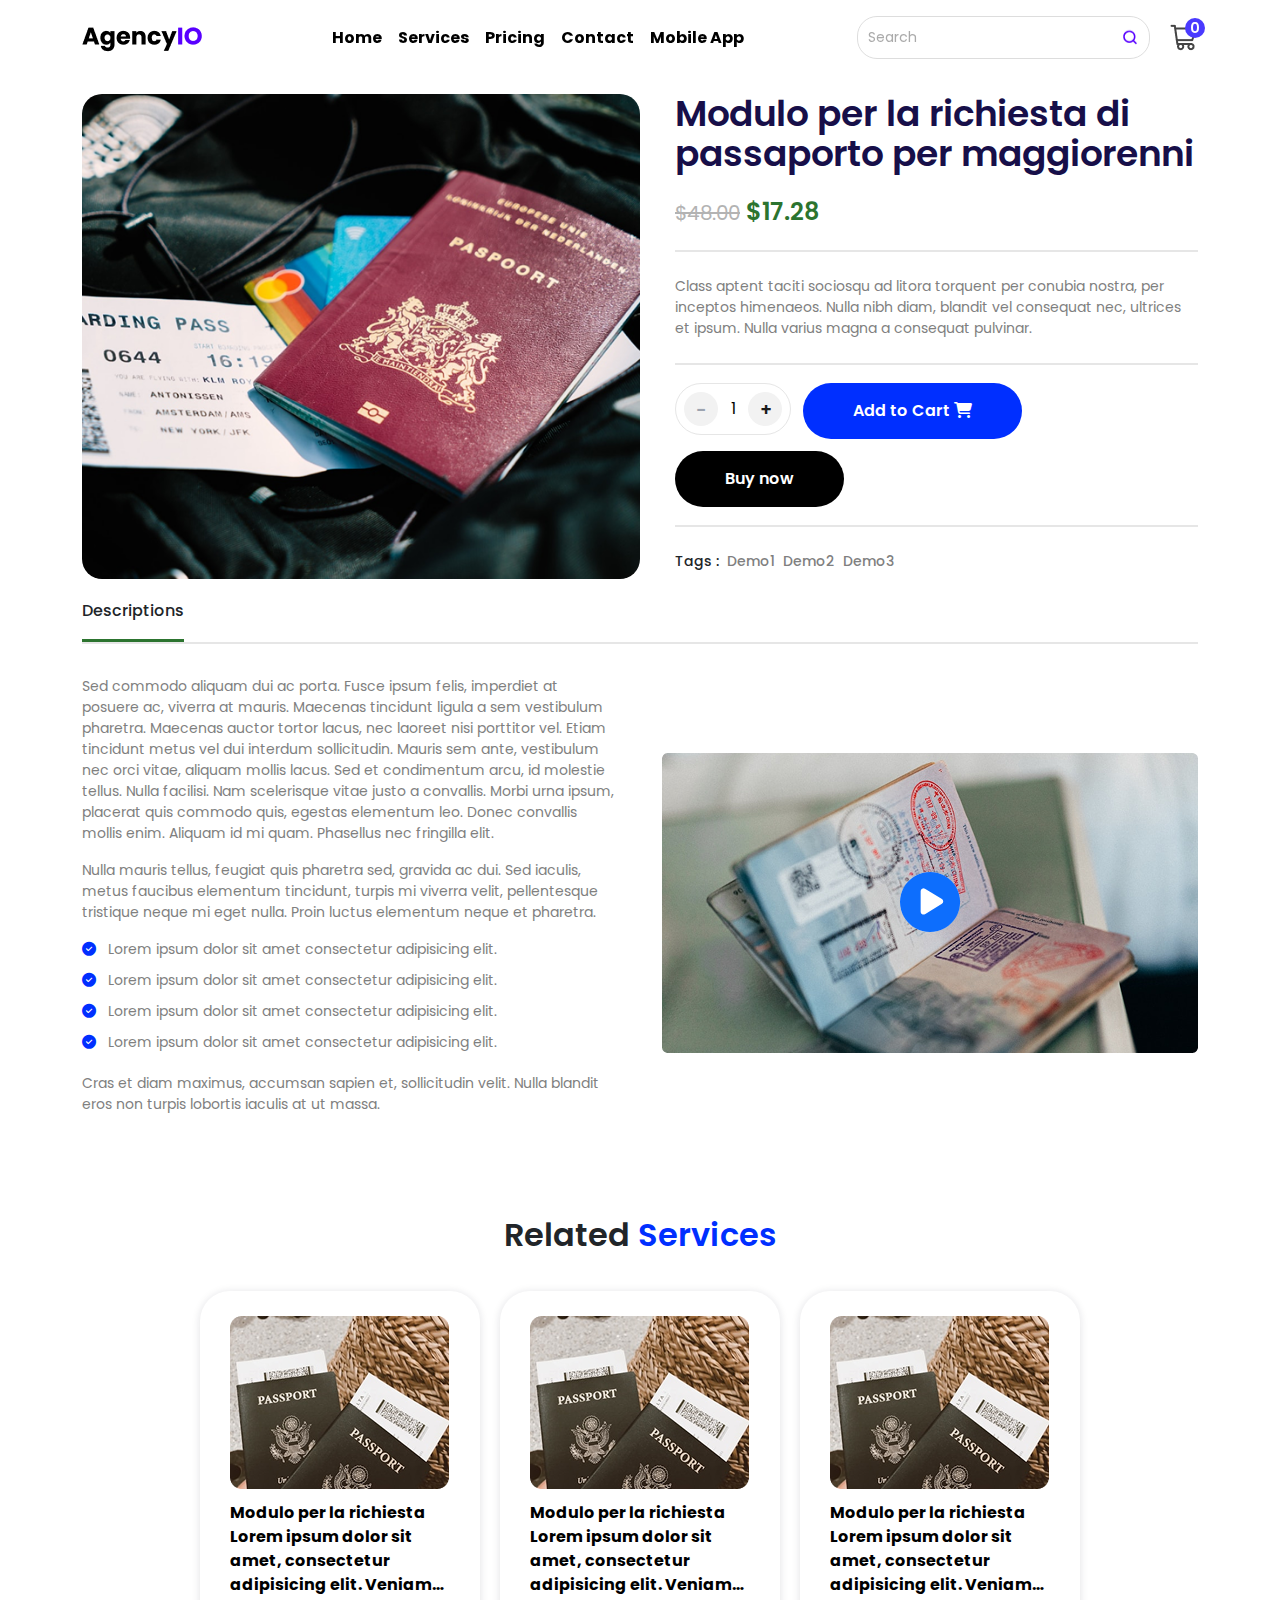
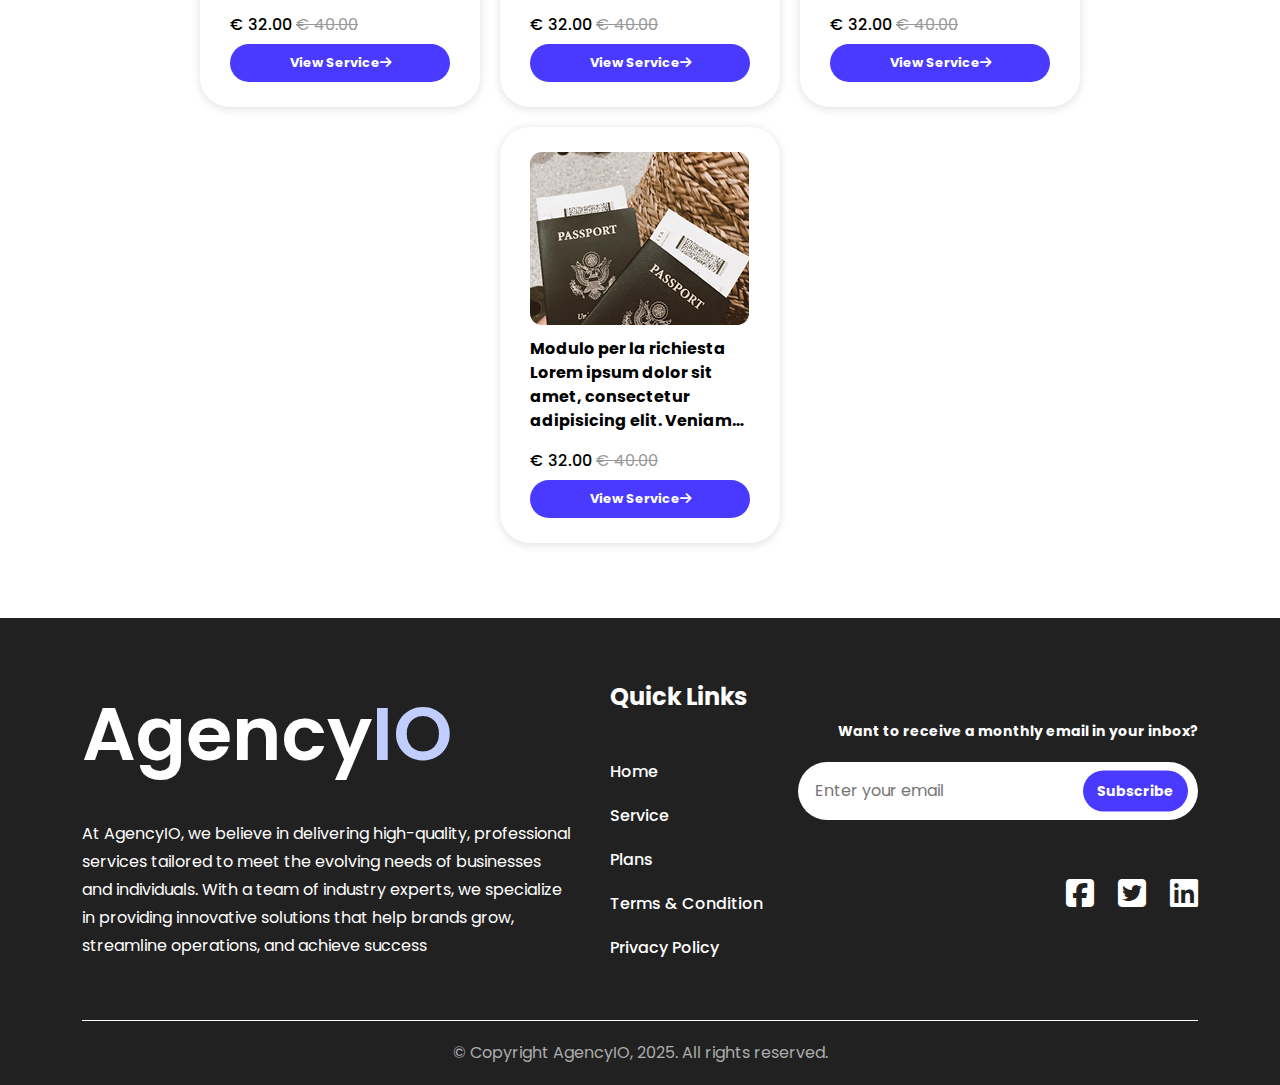
<file: product.html>
<!DOCTYPE html>
<html lang="en">
<head>
  <meta charset="UTF-8">
  <meta name="viewport" content="width=device-width, initial-scale=1">
  <title>Single service Page</title>
  <link rel="stylesheet" href="css/responsive.css">
  <link rel="stylesheet" href="css/bootstrap.min.css">
  <link rel="stylesheet" href="css/all.min.css">
  <link rel="stylesheet" href="css/style.css">
</head>
<body>

<div class="overflow-wrp">
  
<!-- Navbar -->
<nav class="navbar navbar-expand-lg navbar-light">
  <div class="container">
    <a class="navbar-brand" href="index.html">
      <img src="assets/logo/logo.png" alt="">
    </a>
    <button class="navbar-toggler" type="button" data-bs-toggle="collapse" data-bs-target="#navbarSupportedContent" 
    aria-controls="navbarSupportedContent" aria-expanded="false" aria-label="Toggle navigation">
      <span class="navbar-toggler-icon"></span>
    </button>

    <div class="collapse navbar-collapse" id="navbarSupportedContent">
      <ul class="navbar-nav mx-auto mb-2 mb-lg-0">
        <li class="nav-item">
          <a class="nav-link" href="index.html#home">Home</a>
        </li>
        <li class="nav-item">
          <a class="nav-link" href="services.html">Services</a>
        </li>
        <li class="nav-item">
          <a class="nav-link" href="index.html#pricing">Pricing</a>
        </li>
        <li class="nav-item">
          <a class="nav-link" href="index.html#contact">Contact</a>
        </li>
        <li class="nav-item">
          <a class="nav-link" href="mobile-app.html">Mobile App</a> 
        </li>
      </ul>
      <form class="d-flex nav-search" role="search">
        <input class="form-control me-2" type="search" placeholder="Search" aria-label="Search">
        <button class="search-icon" type="submit"><img src="assets/icon/Search.png" alt=""></button>
      </form>
      <div class="nav-cart">
        <div class="cart-count">0</div>
        <a href="cart.html"><img src="assets/icon/cart.png" alt=""></a>
      </div>
    </div>
  </div>
</nav>
<!-- Navbar -->
<br>

<div class="container">
    <section id="product-box">
        <div class="product-img">
            <img src="assets/services/single-product.png" alt="">
        </div>
        <div class="product-details">
            <h1 class="p-title">Modulo per la richiesta di passaporto per maggiorenni</h1>
            <p class="ps-price">
                <del class="p-price-gray">$48.00</del>
                $17.28
            </p>
            <p class="p-description">Class aptent taciti sociosqu ad litora torquent per conubia nostra, per inceptos himenaeos. Nulla nibh diam, blandit vel consequat nec, ultrices et ipsum. Nulla varius magna a consequat pulvinar. </p>

            <div class="p-purchase">
              <div class="p-quantity">
                  <button class="p-decrement-btn p-gray">-</button>
                  <input
                      type="number"
                      id="p-quantity-input"
                      value="1"
                      min="1"
                      class="p-quantity-input"
                      readonly>
                  <button class="p-increment-btn">+</button>
                  <!-- script for increasing quantity  -->
                  <script>
                    document.addEventListener("DOMContentLoaded", function () {
                    const decrementBtn = document.querySelector(".p-decrement-btn");
                    const incrementBtn = document.querySelector(".p-increment-btn");
                    const quantityInput = document.getElementById("p-quantity-input");

                    const updateButtonState = () => {
                      const value = parseInt(quantityInput.value, 10);
                      if (value <= 1) {
                        decrementBtn.classList.add("p-gray"); // visually "disabled"
                      } else {
                        decrementBtn.classList.remove("p-gray");
                      }
                    };

                    incrementBtn.addEventListener("click", () => {
                      let currentValue = parseInt(quantityInput.value, 10);
                      quantityInput.value = currentValue + 1;
                      updateButtonState();
                    });

                    decrementBtn.addEventListener("click", () => {
                      let currentValue = parseInt(quantityInput.value, 10);
                      if (currentValue > 1) {
                        quantityInput.value = currentValue - 1;
                        updateButtonState();
                      }
                    });

                    // Initialize on page load
                    updateButtonState();
                  });
                  </script>
                  <!-- script for increasing quantity  -->
              </div>
              <button class="p-cart-btn">Add to Cart <i class="fa-solid fa-cart-shopping"></i></butto>
              <button class="p-buy-now">Buy now</button>
            </div>

            <div class="p-tags">
              <h4>Tags :</h4>
              <p>Demo1</p>
              <p>Demo2</p>
              <p>Demo3</p>
            </div>
        </div>
    </section>

    <section id="big-decription-wrp">
      <div class="big-des-title">
        <h4>Descriptions</h4>
      </div>

      <div class="big-decription">
        <div class="desc-left">
          <p>
            Sed commodo aliquam dui ac porta. Fusce ipsum felis, imperdiet at posuere ac, viverra at mauris. Maecenas tincidunt ligula a sem vestibulum pharetra. Maecenas auctor tortor lacus, nec laoreet nisi porttitor vel. Etiam tincidunt metus vel dui interdum sollicitudin. Mauris sem ante, vestibulum nec orci vitae, aliquam mollis lacus. Sed et condimentum arcu, id molestie tellus. Nulla facilisi. Nam scelerisque vitae justo a convallis. Morbi urna ipsum, placerat quis commodo quis, egestas elementum leo. Donec convallis mollis enim. Aliquam id mi quam. Phasellus nec fringilla elit.
          </p>
          <p>
            Nulla mauris tellus, feugiat quis pharetra sed, gravida ac dui. Sed iaculis, metus faucibus elementum tincidunt, turpis mi viverra velit, pellentesque tristique neque mi eget nulla. Proin luctus elementum neque et pharetra.
          </p>
          <ul class="big-desc-list">
            <li><i class="fa-solid fa-circle-check"></i>
              Lorem ipsum dolor sit amet consectetur adipisicing elit.
            </li>
            <li><i class="fa-solid fa-circle-check"></i>
              Lorem ipsum dolor sit amet consectetur adipisicing elit.
            </li>
            <li><i class="fa-solid fa-circle-check"></i>
              Lorem ipsum dolor sit amet consectetur adipisicing elit.
            </li>
            <li><i class="fa-solid fa-circle-check"></i>
              Lorem ipsum dolor sit amet consectetur adipisicing elit.
            </li>
          </ul>
          <p>
            Cras et diam maximus, accumsan sapien et, sollicitudin velit. Nulla blandit eros non turpis lobortis iaculis at ut massa. 
          </p>
        </div>
        <div class="desc-right">
          <a href="#" class="video-link">
            <img src="assets/services/video.png" alt="">
            <i class="fa-solid fa-circle-play"></i>
          </a>
        </div>
      </div>
    </section>

    <div class="related-services">
      <div class="main-common-title">
        <h2>Related <span>Services</span></h2>
      </div>

      <div class="rel-ser-wrp">
        <div class="service-single">
          <a id="product-link" href="product.html">
            <img src="assets/services/single.png" alt="">
            <h3>Modulo per la richiesta Lorem ipsum dolor sit amet, consectetur adipisicing elit. Veniam deleniti reiciendis doloribus temporibus et consectetur vero blanditiis non, necessitatibus numquam cumque excepturi odio sequi! Excepturi asperiores pariatur nisi illum, expedita iste debitis nobis laboriosam error eveniet obcaecati ab est animi reiciendis atque doloribus aliquam, vel, esse temporibus sequi illo fugit alias! Accusamus necessitatibus accusantium quae aliquam, voluptate ipsum eos quam. </h3>
            <p>€ 32.00 <del> € 40.00</del></p>
            <button>View Service<i class="fa-solid fa-arrow-right"></i></button>
          </a>
        </div>
        <div class="service-single">
          <a id="product-link" href="product.html">
            <img src="assets/services/single.png" alt="">
            <h3>Modulo per la richiesta Lorem ipsum dolor sit amet, consectetur adipisicing elit. Veniam deleniti reiciendis doloribus temporibus et consectetur vero blanditiis non, necessitatibus numquam cumque excepturi odio sequi! Excepturi asperiores pariatur nisi illum, expedita iste debitis nobis laboriosam error eveniet obcaecati ab est animi reiciendis atque doloribus aliquam, vel, esse temporibus sequi illo fugit alias! Accusamus necessitatibus accusantium quae aliquam, voluptate ipsum eos quam. </h3>
            <p>€ 32.00 <del> € 40.00</del></p>
            <button>View Service<i class="fa-solid fa-arrow-right"></i></button>
          </a>
        </div>
        <div class="service-single">
          <a id="product-link" href="product.html">
            <img src="assets/services/single.png" alt="">
            <h3>Modulo per la richiesta Lorem ipsum dolor sit amet, consectetur adipisicing elit. Veniam deleniti reiciendis doloribus temporibus et consectetur vero blanditiis non, necessitatibus numquam cumque excepturi odio sequi! Excepturi asperiores pariatur nisi illum, expedita iste debitis nobis laboriosam error eveniet obcaecati ab est animi reiciendis atque doloribus aliquam, vel, esse temporibus sequi illo fugit alias! Accusamus necessitatibus accusantium quae aliquam, voluptate ipsum eos quam. </h3>
            <p>€ 32.00 <del> € 40.00</del></p>
            <button>View Service<i class="fa-solid fa-arrow-right"></i></button>
          </a>
        </div>
        <div class="service-single">
          <a id="product-link" href="product.html">
            <img src="assets/services/single.png" alt="">
            <h3>Modulo per la richiesta Lorem ipsum dolor sit amet, consectetur adipisicing elit. Veniam deleniti reiciendis doloribus temporibus et consectetur vero blanditiis non, necessitatibus numquam cumque excepturi odio sequi! Excepturi asperiores pariatur nisi illum, expedita iste debitis nobis laboriosam error eveniet obcaecati ab est animi reiciendis atque doloribus aliquam, vel, esse temporibus sequi illo fugit alias! Accusamus necessitatibus accusantium quae aliquam, voluptate ipsum eos quam. </h3>
            <p>€ 32.00 <del> € 40.00</del></p>
            <button>View Service<i class="fa-solid fa-arrow-right"></i></button>
          </a>
        </div>
      </div>
    </div>
</div>

<!-- Footer -->
<footer id="footer">
  <div class="container">
    <div class="f-main">
      <div class="f-col1">
        <h2>Agency<span>IO</span></h2>
        <p>At AgencyIO, we believe in delivering high-quality, professional services tailored to meet the evolving needs of businesses and individuals. With a team of industry experts, we specialize in providing innovative solutions that help brands grow, streamline operations, and achieve success</p>
      </div>
      <div class="f-col2">
        <h3>Quick Links</h3>
        <ul>
          <li><a href="index.html#home">Home</a></li>
          <li><a href="services.html">Service</a></li>
          <li><a href="index.html#pricing">Plans</a></li>
          <li><a href="terms.html">Terms & Condition</a></li>
          <li><a href="privacy-policy.html">Privacy Policy</a></li>
        </ul>
      </div>
      <div class="f-col3">
        <h2 class="newsletter-title">Want to receive a monthly email in your inbox?</h2>
        <form class="newsletter-form">
          <input type="news-email" class="newsletter-input" placeholder="Enter your email" required />
          <button type="news-submit" class="newsletter-button">Subscribe</button>
        </form>
  
        <div class="social-links-footer">
          <a href="#"><i class="fa-brands fa-square-facebook"></i></a>
          <a href="#"><i class="fa-brands fa-square-twitter"></i></a>
          <a href="#"><i class="fa-brands fa-linkedin"></i></a>
        </div>
      </div>
    </div>
    <div class="f-copy">
      <p>© Copyright AgencyIO, 2025. All rights reserved.</p>
    </div>
  </div>
</footer>
<!-- Footer -->
</div>



<script src="js/jquery-1.12.4.min.js"></script>
<script src="js/bootstrap.bundle.min.js"></script>
<script src="js/app.js"></script>

</body>
</html>
</file>
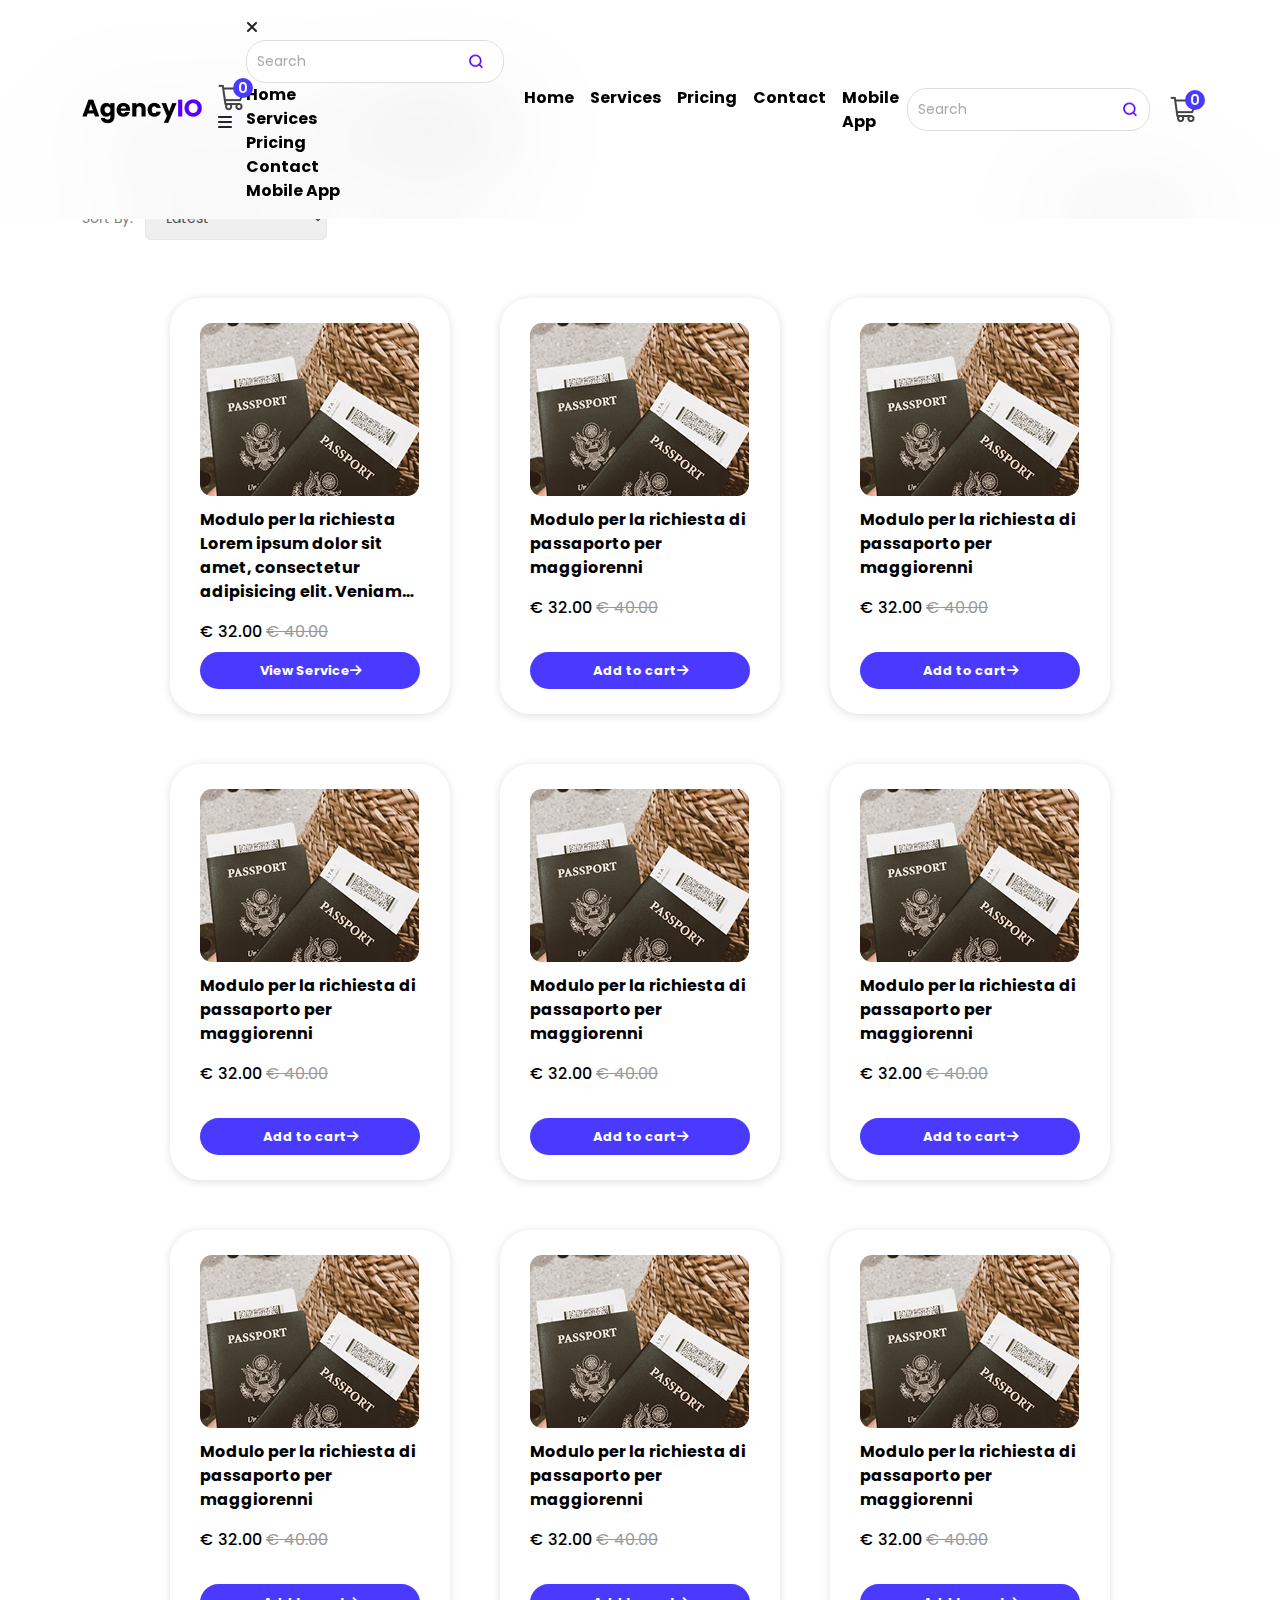
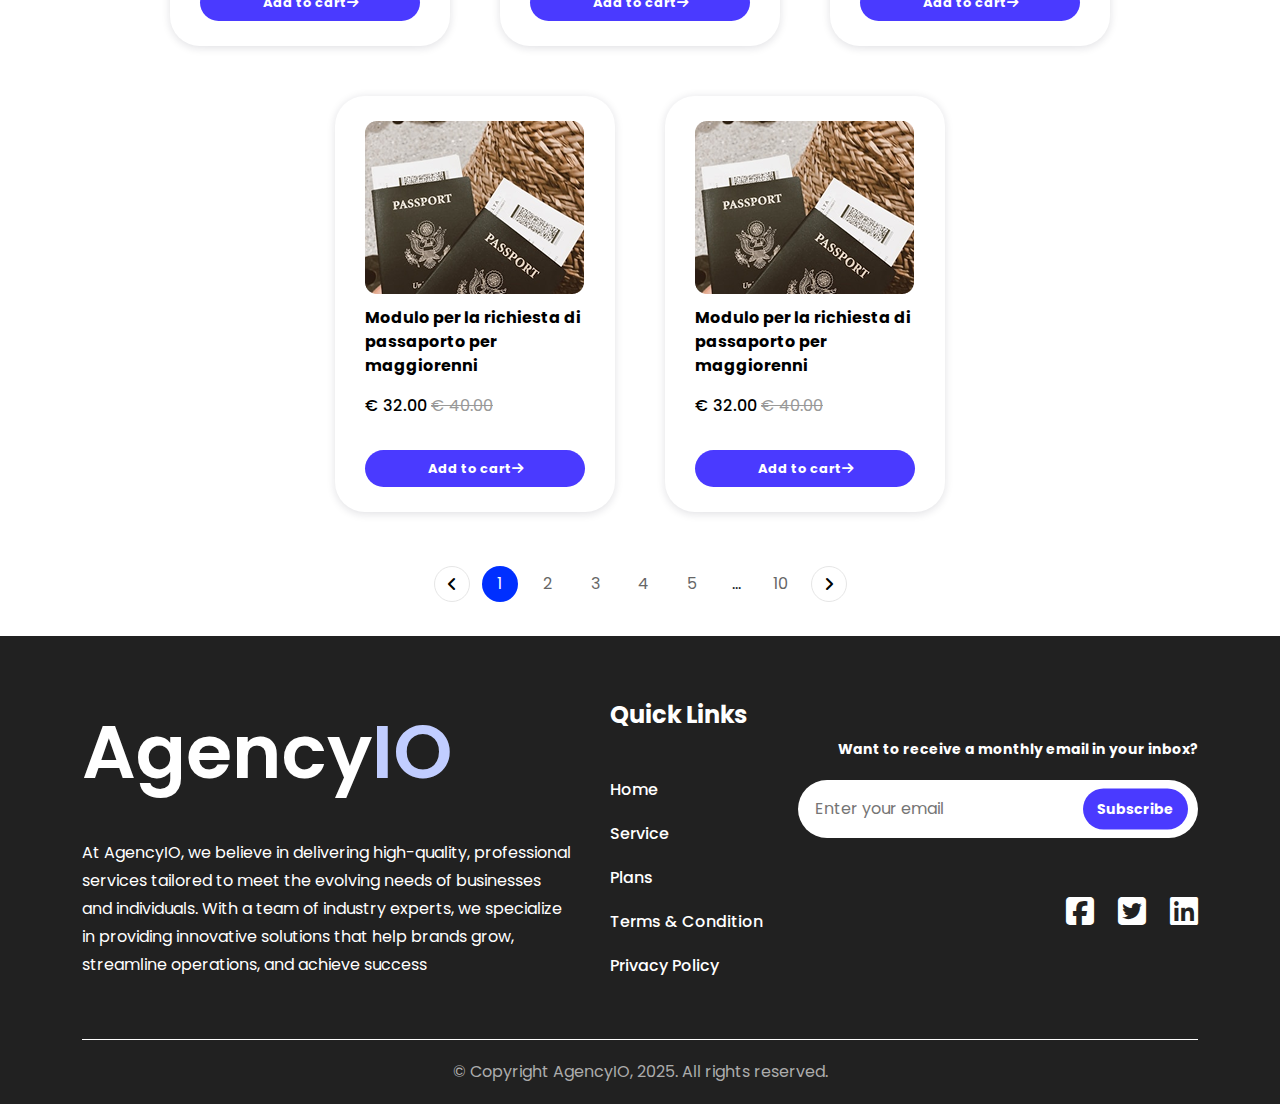
<file: search.html>
<!DOCTYPE html>
<html lang="en">
<head>
  <meta charset="UTF-8">
  <meta name="viewport" content="width=device-width, initial-scale=1">
  <title>Our Services</title>
  <link rel="stylesheet" href="css/responsive.css">
  <link rel="stylesheet" href="css/bootstrap.min.css">
  <link rel="stylesheet" href="css/all.min.css">
  <link rel="stylesheet" href="css/style.css">
</head>
<body>

<div class="overflow-wrp">
  
<!-- Navbar -->
<nav class="navbar navbar-expand-lg navbar-light">
  <div class="container">
    <a class="navbar-brand" href="index.html">
      <img src="assets/logo/logo.png" alt="">
    </a>

    <div class="nav-right">
      <div class="nav-cart">
        <div class="cart-count">0</div>
        <a href="cart.html"><img src="assets/icon/cart.png" alt=""></a>
      </div>
      <div id="nav-burger">
        <i class="fa-solid fa-bars"></i>
      </div>
    </div>
    <div id="mobile-nav-menu">
      <div id="nav-cross">
        <i class="fa-solid fa-xmark"></i>
      </div>
      <form class="d-flex nav-search" role="search">
        <input class="form-control" type="search" placeholder="Search" aria-label="Search">
        <button class="search-icon" type="submit"><img src="assets/icon/Search.png" alt=""></button>
      </form>
      <ul class="mobile-nav-list">
        <li class="nav-item">
          <a class="nav-link" href="index.html#home">Home</a>
        </li>
        <li class="nav-item">
          <a class="nav-link" href="services.html">Services</a>
        </li>
        <li class="nav-item">
          <a class="nav-link" href="index.html#pricing">Pricing</a>
        </li>
        <li class="nav-item">
          <a class="nav-link" href="index.html#contact">Contact</a>
        </li>
        <li class="nav-item">
          <a class="nav-link" href="mobile-app.html">Mobile App</a> 
        </li>
      </ul>
    </div>
    
    <div class="collapse navbar-collapse" id="navbarSupportedContent">
      <ul class="navbar-nav mx-auto mb-2 mb-lg-0">
        <li class="nav-item">
          <a class="nav-link" href="index.html#home">Home</a>
        </li>
        <li class="nav-item">
          <a class="nav-link" href="services.html">Services</a>
        </li>
        <li class="nav-item">
          <a class="nav-link" href="index.html#pricing">Pricing</a>
        </li>
        <li class="nav-item">
          <a class="nav-link" href="index.html#contact">Contact</a>
        </li>
        <li class="nav-item">
          <a class="nav-link" href="mobile-app.html">Mobile App</a> 
        </li>
      </ul>
      <form class="d-flex nav-search" role="search">
        <input class="form-control me-2" type="search" placeholder="Search" aria-label="Search">
        <button class="search-icon" type="submit"><img src="assets/icon/Search.png" alt=""></button>
      </form>
      <div class="nav-cart">
        <div class="cart-count">0</div>
        <a href="cart.html"><img src="assets/icon/cart.png" alt=""></a>
      </div>
    </div>
  </div>
</nav>
<!-- Navbar -->
<br>
<br>
<!-- Service -->

<div class="search-title">
    <div class="container">
        <h2>Search Result for: <span class="search-txt">Passport</span></h2>
    </div>
</div>

<div id="service-box">
    <div class="container">
        <div class="sr-filter">

            <div class="sort-box">
              <span>Sort By:</span>
              <select name="service-filter" id="service-filter">
                <option value="latest">Latest</option>
                <option value="oldest">Oldest</option>
                <option value="price-low">Low to High(price)</option>
                <option value="price-high">High to Low(price)</option>
                <option value="a-to-z">A to Z(name)</option>
                <option value="z-to-a">Z to A(name)</option>
              </select>
            </div>

            <div class="result-info">
              <p><b class="page-result">45</b>  Results found</p>
            </div>
        </div>

        <!-- Service  -->
        <div class="service-wrp">
          <div class="service-list">
            <div class="service-single">
              <a id="product-link" href="product.html">
                <img src="assets/services/single.png" alt="">
                <h3>Modulo per la richiesta Lorem ipsum dolor sit amet, consectetur adipisicing elit. Veniam deleniti reiciendis doloribus temporibus et consectetur vero blanditiis non, necessitatibus numquam cumque excepturi odio sequi! Excepturi asperiores pariatur nisi illum, expedita iste debitis nobis laboriosam error eveniet obcaecati ab est animi reiciendis atque doloribus aliquam, vel, esse temporibus sequi illo fugit alias! Accusamus necessitatibus accusantium quae aliquam, voluptate ipsum eos quam. </h3>
                <p>€ 32.00 <del> € 40.00</del></p>
                <button>View Service<i class="fa-solid fa-arrow-right"></i></button>
              </a>
            </div>
            <div class="service-single">
              <a id="product-link" href="product.html">
                <img src="assets/services/single.png" alt="">
                <h3>Modulo per la richiesta di passaporto per maggiorenni</h3>
                <p>€ 32.00 <del> € 40.00</del></p>
                <button>Add to cart<i class="fa-solid fa-arrow-right"></i></button>
              </a>
            </div>
            <div class="service-single">
              <a id="product-link" href="product.html">
                <img src="assets/services/single.png" alt="">
                <h3>Modulo per la richiesta di passaporto per maggiorenni</h3>
                <p>€ 32.00 <del> € 40.00</del></p>
                <button>Add to cart<i class="fa-solid fa-arrow-right"></i></button>
              </a>
            </div>
            <div class="service-single">
              <a id="product-link" href="product.html">
                <img src="assets/services/single.png" alt="">
                <h3>Modulo per la richiesta di passaporto per maggiorenni</h3>
                <p>€ 32.00 <del> € 40.00</del></p>
                <button>Add to cart<i class="fa-solid fa-arrow-right"></i></button>
              </a>
            </div>
            <div class="service-single">
              <a id="product-link" href="product.html">
                <img src="assets/services/single.png" alt="">
                <h3>Modulo per la richiesta di passaporto per maggiorenni</h3>
                <p>€ 32.00 <del> € 40.00</del></p>
                <button>Add to cart<i class="fa-solid fa-arrow-right"></i></button>
              </a>
            </div>
            <div class="service-single">
              <a id="product-link" href="product.html">
                <img src="assets/services/single.png" alt="">
                <h3>Modulo per la richiesta di passaporto per maggiorenni</h3>
                <p>€ 32.00 <del> € 40.00</del></p>
                <button>Add to cart<i class="fa-solid fa-arrow-right"></i></button>
              </a>
            </div>
            <div class="service-single">
              <a id="product-link" href="product.html">
                <img src="assets/services/single.png" alt="">
                <h3>Modulo per la richiesta di passaporto per maggiorenni</h3>
                <p>€ 32.00 <del> € 40.00</del></p>
                <button>Add to cart<i class="fa-solid fa-arrow-right"></i></button>
              </a>
            </div>
            <div class="service-single">
              <a id="product-link" href="product.html">
                <img src="assets/services/single.png" alt="">
                <h3>Modulo per la richiesta di passaporto per maggiorenni</h3>
                <p>€ 32.00 <del> € 40.00</del></p>
                <button>Add to cart<i class="fa-solid fa-arrow-right"></i></button>
              </a>
            </div>
            <div class="service-single">
              <a id="product-link" href="product.html">
                <img src="assets/services/single.png" alt="">
                <h3>Modulo per la richiesta di passaporto per maggiorenni</h3>
                <p>€ 32.00 <del> € 40.00</del></p>
                <button>Add to cart<i class="fa-solid fa-arrow-right"></i></button>
              </a>
            </div>
            <div class="service-single">
              <a id="product-link" href="product.html">
                <img src="assets/services/single.png" alt="">
                <h3>Modulo per la richiesta di passaporto per maggiorenni</h3>
                <p>€ 32.00 <del> € 40.00</del></p>
                <button>Add to cart<i class="fa-solid fa-arrow-right"></i></button>
              </a>
            </div>
            <div class="service-single">
              <a id="product-link" href="product.html">
                <img src="assets/services/single.png" alt="">
                <h3>Modulo per la richiesta di passaporto per maggiorenni</h3>
                <p>€ 32.00 <del> € 40.00</del></p>
                <button>Add to cart<i class="fa-solid fa-arrow-right"></i></button>
              </a>
            </div>
          </div>
        </div>
        <!-- Service  -->

        <!-- page counter  -->
        <div class="page-counter">
          <a class="p-arrow p-gray" href="#"><i class="fa-solid fa-angle-left"></i></a>
          <a class="page-active" href="#">1</a>
          <a href="#">2</a>
          <a href="#">3</a>
          <a href="#">4</a>
          <a href="#">5</a>
          <p>...</p>
          <a href="#">10</a>
          <a class="p-arrow" href="#"><i class="fa-solid fa-angle-right"></i></a>
        </div>
        <!-- page counter  -->

    </div>
</div>
<!-- Service -->

<!-- Footer -->
<footer id="footer">
  <div class="container">
    <div class="f-main">
      <div class="f-col1">
        <h2>Agency<span>IO</span></h2>
        <p>At AgencyIO, we believe in delivering high-quality, professional services tailored to meet the evolving needs of businesses and individuals. With a team of industry experts, we specialize in providing innovative solutions that help brands grow, streamline operations, and achieve success</p>
      </div>
      <div class="f-col2">
        <h3>Quick Links</h3>
        <ul>
          <li><a href="index.html#home">Home</a></li>
          <li><a href="services.html">Service</a></li>
          <li><a href="index.html#pricing">Plans</a></li>
          <li><a href="terms.html">Terms & Condition</a></li>
          <li><a href="privacy-policy.html">Privacy Policy</a></li>
        </ul>
      </div>
      <div class="f-col3">
        <h2 class="newsletter-title">Want to receive a monthly email in your inbox?</h2>
        <form class="newsletter-form">
          <input type="news-email" class="newsletter-input" placeholder="Enter your email" required />
          <button type="news-submit" class="newsletter-button">Subscribe</button>
        </form>
  
        <div class="social-links-footer">
          <a href="#"><i class="fa-brands fa-square-facebook"></i></a>
          <a href="#"><i class="fa-brands fa-square-twitter"></i></a>
          <a href="#"><i class="fa-brands fa-linkedin"></i></a>
        </div>
      </div>
    </div>
    <div class="f-copy">
      <p>© Copyright AgencyIO, 2025. All rights reserved.</p>
    </div>
  </div>
</footer>
<!-- Footer -->
</div>



<script src="js/jquery-1.12.4.min.js"></script>
<script src="js/bootstrap.bundle.min.js"></script>
<script src="js/app.js"></script>

</body>
</html>
</file>
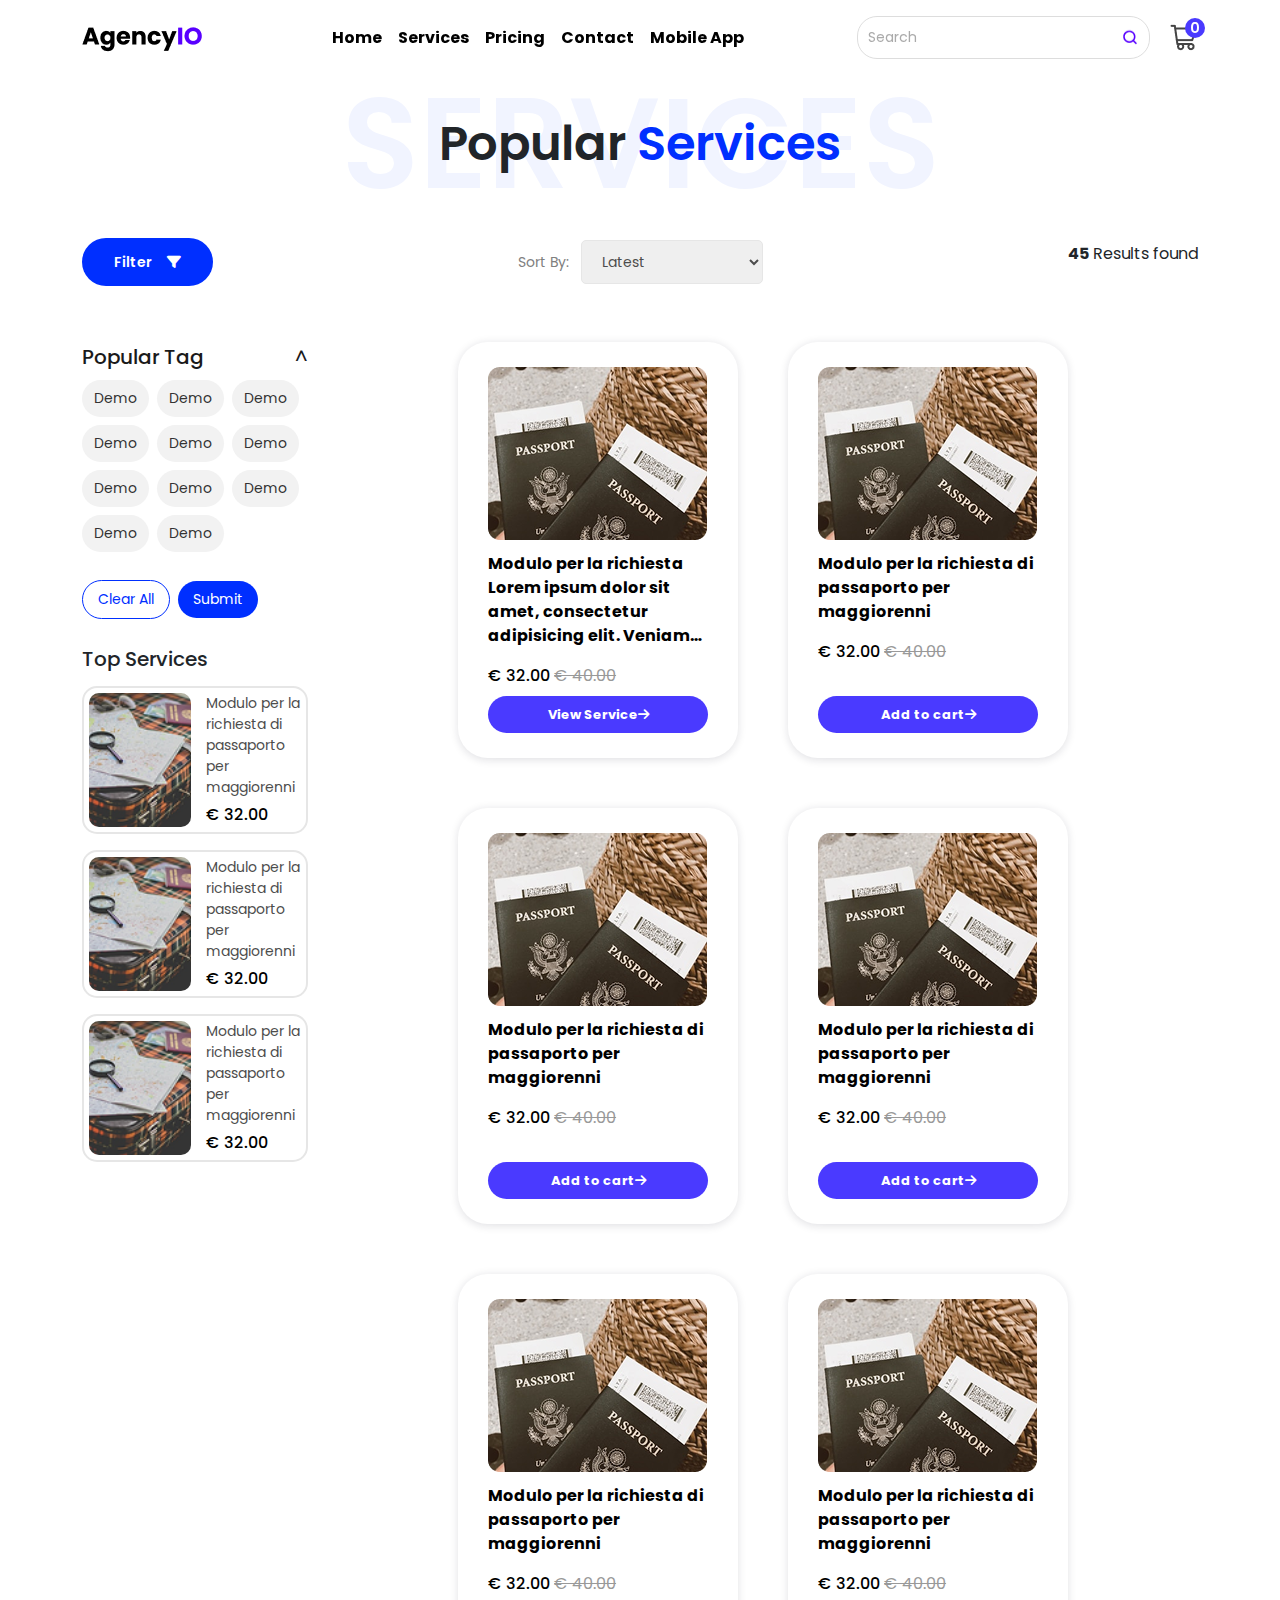
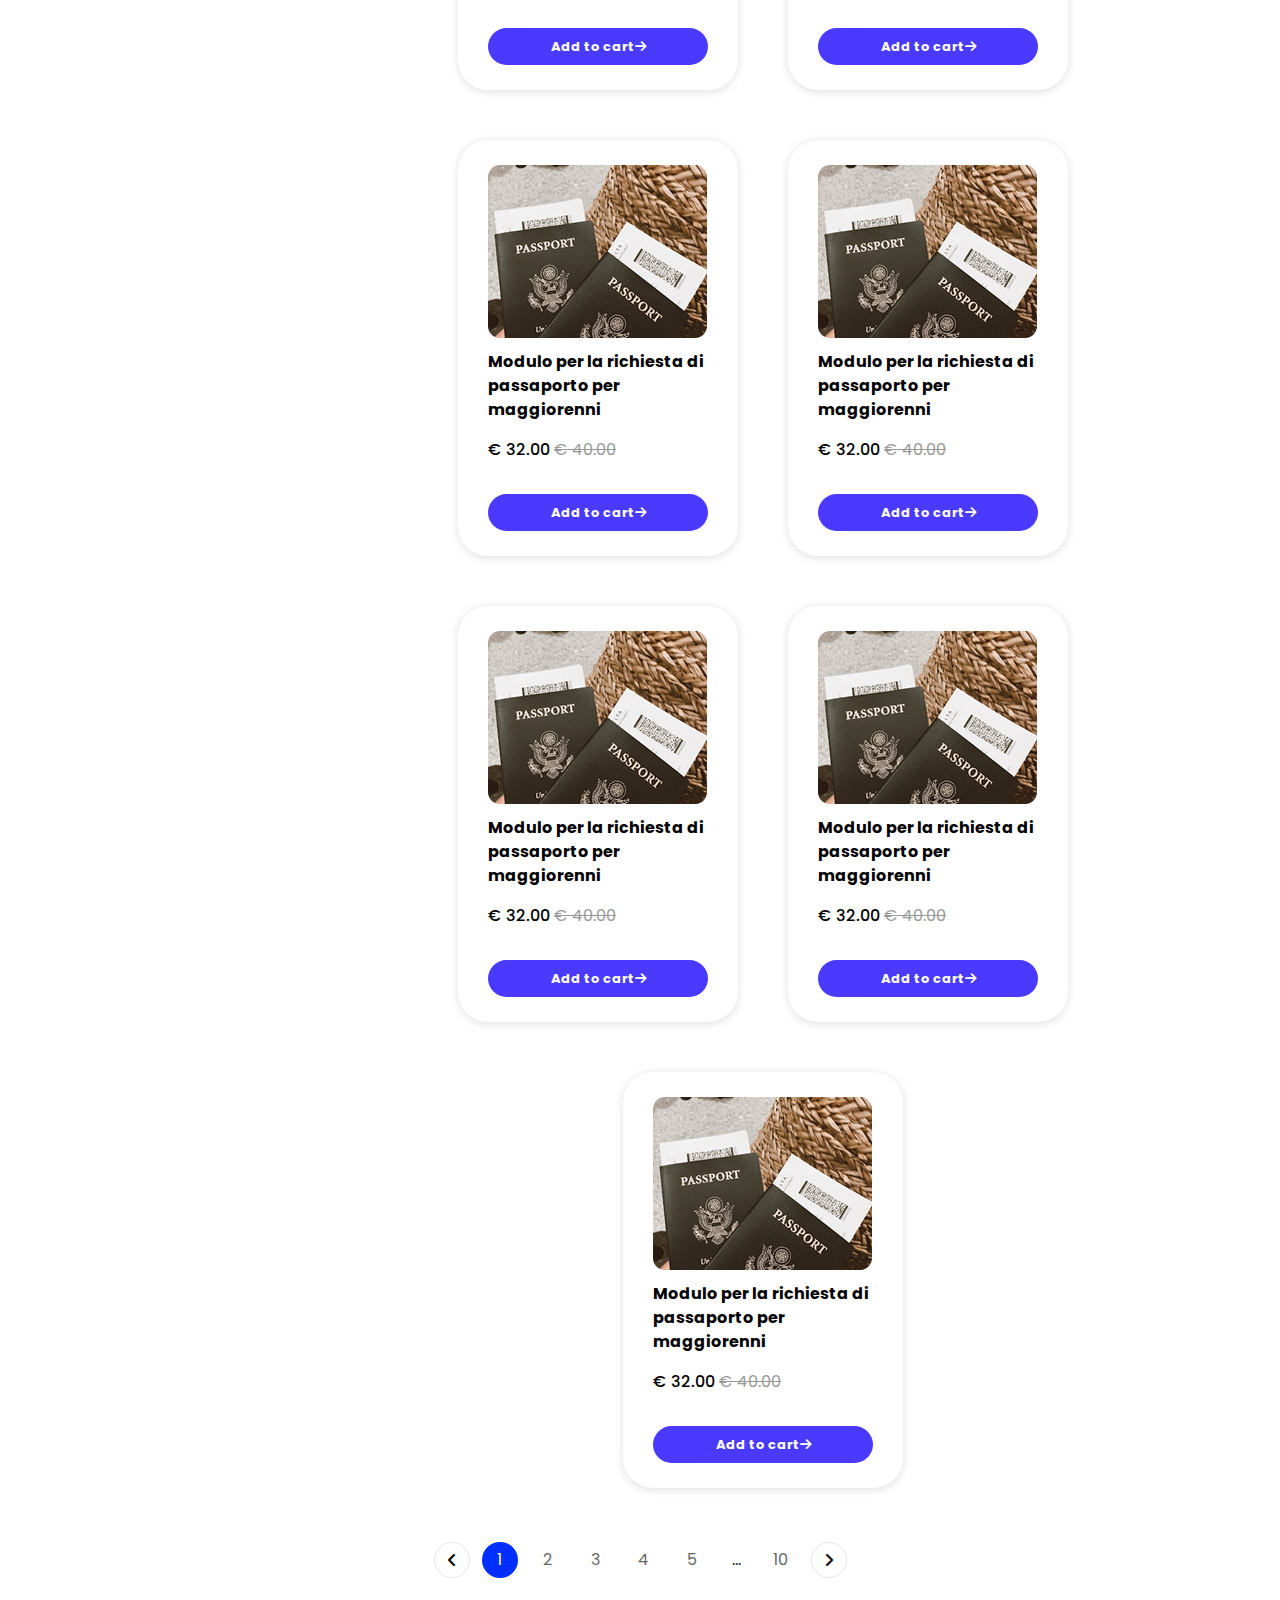
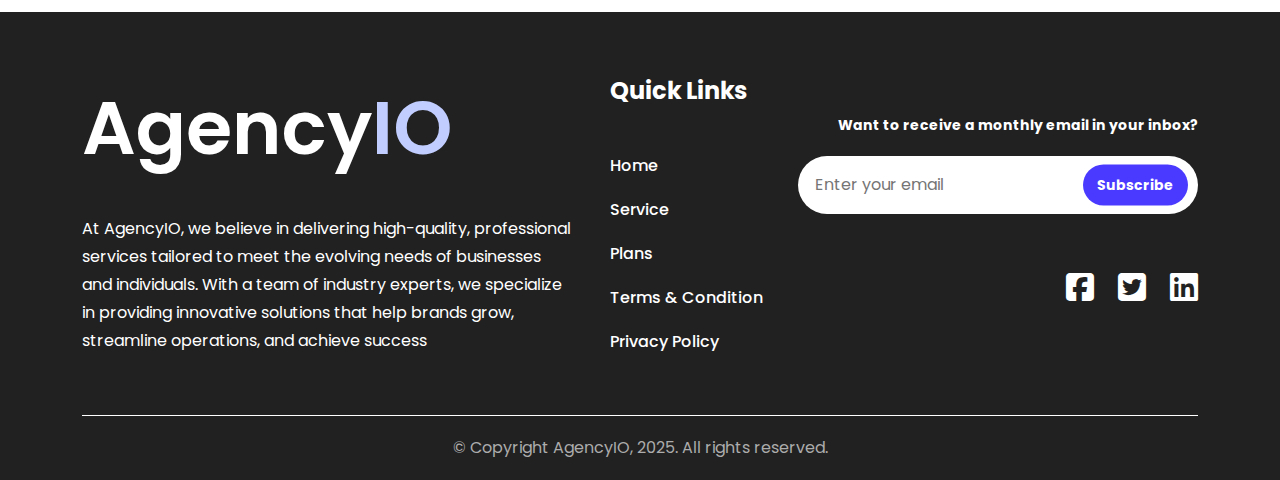
<file: services.html>
<!DOCTYPE html>
<html lang="en">
<head>
  <meta charset="UTF-8">
  <meta name="viewport" content="width=device-width, initial-scale=1">
  <title>Our Services</title>
  <link rel="stylesheet" href="css/responsive.css">
  <link rel="stylesheet" href="css/bootstrap.min.css">
  <link rel="stylesheet" href="css/all.min.css">
  <link rel="stylesheet" href="css/style.css">
</head>
<body>

<div class="overflow-wrp">
  
<!-- Navbar -->
<nav class="navbar navbar-expand-lg navbar-light">
  <div class="container">
    <a class="navbar-brand" href="index.html">
      <img src="assets/logo/logo.png" alt="">
    </a>
    <button class="navbar-toggler" type="button" data-bs-toggle="collapse" data-bs-target="#navbarSupportedContent" 
    aria-controls="navbarSupportedContent" aria-expanded="false" aria-label="Toggle navigation">
      <span class="navbar-toggler-icon"></span>
    </button>

    <div class="collapse navbar-collapse" id="navbarSupportedContent">
      <ul class="navbar-nav mx-auto mb-2 mb-lg-0">
        <li class="nav-item">
          <a class="nav-link" href="index.html#home">Home</a>
        </li>
        <li class="nav-item">
          <a class="nav-link" href="services.html">Services</a>
        </li>
        <li class="nav-item">
          <a class="nav-link" href="index.html#pricing">Pricing</a>
        </li>
        <li class="nav-item">
          <a class="nav-link" href="index.html#contact">Contact</a>
        </li>
        <li class="nav-item">
          <a class="nav-link" href="mobile-app.html">Mobile App</a> 
        </li>
      </ul>
      <form class="d-flex nav-search" role="search">
        <input class="form-control me-2" type="search" placeholder="Search" aria-label="Search">
        <button class="search-icon" type="submit"><img src="assets/icon/Search.png" alt=""></button>
      </form>
      <div class="nav-cart">
        <div class="cart-count">0</div>
        <a href="cart.html"><img src="assets/icon/cart.png" alt=""></a>
      </div>
    </div>
  </div>
</nav>
<!-- Navbar -->
<br>
<br>
<!-- Service -->
<div id="og" class="common-title">
    <h2 class="title-overlay">SERVICES</h2>
    <h2 class="main-title">Popular <span>Services</span></h2>
</div>

<div id="service-box">
    <div class="container">
        <div class="sr-filter">
            <div class="filter-toggle">
              <a id="filter-toggle" href="#"><span>Filter</span> <i class="fa-solid fa-filter"></i></a>
            </div>

            <div class="sort-box">
              <span>Sort By:</span>
              <select name="service-filter" id="service-filter">
                <option value="latest">Latest</option>
                <option value="oldest">Oldest</option>
                <option value="price-low">Low to High(price)</option>
                <option value="price-high">High to Low(price)</option>
                <option value="a-to-z">A to Z(name)</option>
                <option value="z-to-a">Z to A(name)</option>
              </select>
            </div>

            <div class="result-info">
              <p><b class="page-result">45</b>  Results found</p>
            </div>
        </div>

        <!-- Service  -->
        <div class="service-wrp">
          <div id="side-filter" class="side-filter">
            <div class="tag-container">
              <div class="tag-header">
                <h2 class="tag-title">Popular Tag</h2>
                <button id="collapse-button" class="tag-collapse-button">^</button>
              </div>
              <div id="tag-list" class="tag-list">
                <div class="tag-item">Demo</div>
                <div class="tag-item">Demo</div>
                <div class="tag-item">Demo</div>
                <div class="tag-item">Demo</div>
                <div class="tag-item">Demo</div>
                <div class="tag-item">Demo</div>
                <div class="tag-item">Demo</div>
                <div class="tag-item">Demo</div>
                <div class="tag-item">Demo</div>
                <div class="tag-item">Demo</div>
                <div class="tag-item">Demo</div>
              </div>
              <div class="button-container">
                <button id="clear-button" class="clear-button">Clear All</button>
                <button id="submit-button" class="tag-submit">Submit</button>
              </div>
            </div>

            <div class="top-services">
              <h2 class="top-title">
                Top Services
              </h2>

              <div class="top-service-wrp">
                <a class="top-cart" href="#">
                  <img src="assets/services/top.png" alt="">
                  <div class="top-cart-details">
                    <h3>Modulo per la richiesta di passaporto per maggiorenni</h3>
                    <p>€ <span>32.00</span></p>
                  </div>
                </a>
                <a class="top-cart" href="#">
                  <img src="assets/services/top.png" alt="">
                  <div class="top-cart-details">
                    <h3>Modulo per la richiesta di passaporto per maggiorenni</h3>
                    <p>€ <span>32.00</span></p>
                  </div>
                </a>
                <a class="top-cart" href="#">
                  <img src="assets/services/top.png" alt="">
                  <div class="top-cart-details">
                    <h3>Modulo per la richiesta di passaporto per maggiorenni</h3>
                    <p>€ <span>32.00</span></p>
                  </div>
                </a>
              </div>
            </div>
          </div>

          <div class="service-list">
            <div class="service-single">
              <a id="product-link" href="product.html">
                <img src="assets/services/single.png" alt="">
                <h3>Modulo per la richiesta Lorem ipsum dolor sit amet, consectetur adipisicing elit. Veniam deleniti reiciendis doloribus temporibus et consectetur vero blanditiis non, necessitatibus numquam cumque excepturi odio sequi! Excepturi asperiores pariatur nisi illum, expedita iste debitis nobis laboriosam error eveniet obcaecati ab est animi reiciendis atque doloribus aliquam, vel, esse temporibus sequi illo fugit alias! Accusamus necessitatibus accusantium quae aliquam, voluptate ipsum eos quam. </h3>
                <p>€ 32.00 <del> € 40.00</del></p>
                <button>View Service<i class="fa-solid fa-arrow-right"></i></button>
              </a>
            </div>
            <div class="service-single">
              <a id="product-link" href="product.html">
                <img src="assets/services/single.png" alt="">
                <h3>Modulo per la richiesta di passaporto per maggiorenni</h3>
                <p>€ 32.00 <del> € 40.00</del></p>
                <button>Add to cart<i class="fa-solid fa-arrow-right"></i></button>
              </a>
            </div>
            <div class="service-single">
              <a id="product-link" href="product.html">
                <img src="assets/services/single.png" alt="">
                <h3>Modulo per la richiesta di passaporto per maggiorenni</h3>
                <p>€ 32.00 <del> € 40.00</del></p>
                <button>Add to cart<i class="fa-solid fa-arrow-right"></i></button>
              </a>
            </div>
            <div class="service-single">
              <a id="product-link" href="product.html">
                <img src="assets/services/single.png" alt="">
                <h3>Modulo per la richiesta di passaporto per maggiorenni</h3>
                <p>€ 32.00 <del> € 40.00</del></p>
                <button>Add to cart<i class="fa-solid fa-arrow-right"></i></button>
              </a>
            </div>
            <div class="service-single">
              <a id="product-link" href="product.html">
                <img src="assets/services/single.png" alt="">
                <h3>Modulo per la richiesta di passaporto per maggiorenni</h3>
                <p>€ 32.00 <del> € 40.00</del></p>
                <button>Add to cart<i class="fa-solid fa-arrow-right"></i></button>
              </a>
            </div>
            <div class="service-single">
              <a id="product-link" href="product.html">
                <img src="assets/services/single.png" alt="">
                <h3>Modulo per la richiesta di passaporto per maggiorenni</h3>
                <p>€ 32.00 <del> € 40.00</del></p>
                <button>Add to cart<i class="fa-solid fa-arrow-right"></i></button>
              </a>
            </div>
            <div class="service-single">
              <a id="product-link" href="product.html">
                <img src="assets/services/single.png" alt="">
                <h3>Modulo per la richiesta di passaporto per maggiorenni</h3>
                <p>€ 32.00 <del> € 40.00</del></p>
                <button>Add to cart<i class="fa-solid fa-arrow-right"></i></button>
              </a>
            </div>
            <div class="service-single">
              <a id="product-link" href="product.html">
                <img src="assets/services/single.png" alt="">
                <h3>Modulo per la richiesta di passaporto per maggiorenni</h3>
                <p>€ 32.00 <del> € 40.00</del></p>
                <button>Add to cart<i class="fa-solid fa-arrow-right"></i></button>
              </a>
            </div>
            <div class="service-single">
              <a id="product-link" href="product.html">
                <img src="assets/services/single.png" alt="">
                <h3>Modulo per la richiesta di passaporto per maggiorenni</h3>
                <p>€ 32.00 <del> € 40.00</del></p>
                <button>Add to cart<i class="fa-solid fa-arrow-right"></i></button>
              </a>
            </div>
            <div class="service-single">
              <a id="product-link" href="product.html">
                <img src="assets/services/single.png" alt="">
                <h3>Modulo per la richiesta di passaporto per maggiorenni</h3>
                <p>€ 32.00 <del> € 40.00</del></p>
                <button>Add to cart<i class="fa-solid fa-arrow-right"></i></button>
              </a>
            </div>
            <div class="service-single">
              <a id="product-link" href="product.html">
                <img src="assets/services/single.png" alt="">
                <h3>Modulo per la richiesta di passaporto per maggiorenni</h3>
                <p>€ 32.00 <del> € 40.00</del></p>
                <button>Add to cart<i class="fa-solid fa-arrow-right"></i></button>
              </a>
            </div>
          </div>
        </div>
        <!-- Service  -->

        <!-- page counter  -->
        <div class="page-counter">
          <a class="p-arrow p-gray" href="#"><i class="fa-solid fa-angle-left"></i></a>
          <a class="page-active" href="#">1</a>
          <a href="#">2</a>
          <a href="#">3</a>
          <a href="#">4</a>
          <a href="#">5</a>
          <p>...</p>
          <a href="#">10</a>
          <a class="p-arrow" href="#"><i class="fa-solid fa-angle-right"></i></a>
        </div>
        <!-- page counter  -->

    </div>
</div>
<!-- Service -->

<!-- Footer -->
<footer id="footer">
  <div class="container">
    <div class="f-main">
      <div class="f-col1">
        <h2>Agency<span>IO</span></h2>
        <p>At AgencyIO, we believe in delivering high-quality, professional services tailored to meet the evolving needs of businesses and individuals. With a team of industry experts, we specialize in providing innovative solutions that help brands grow, streamline operations, and achieve success</p>
      </div>
      <div class="f-col2">
        <h3>Quick Links</h3>
        <ul>
          <li><a href="index.html#home">Home</a></li>
          <li><a href="services.html">Service</a></li>
          <li><a href="index.html#pricing">Plans</a></li>
          <li><a href="terms.html">Terms & Condition</a></li>
          <li><a href="privacy-policy.html">Privacy Policy</a></li>
        </ul>
      </div>
      <div class="f-col3">
        <h2 class="newsletter-title">Want to receive a monthly email in your inbox?</h2>
        <form class="newsletter-form">
          <input type="news-email" class="newsletter-input" placeholder="Enter your email" required />
          <button type="news-submit" class="newsletter-button">Subscribe</button>
        </form>
  
        <div class="social-links-footer">
          <a href="#"><i class="fa-brands fa-square-facebook"></i></a>
          <a href="#"><i class="fa-brands fa-square-twitter"></i></a>
          <a href="#"><i class="fa-brands fa-linkedin"></i></a>
        </div>
      </div>
    </div>
    <div class="f-copy">
      <p>© Copyright AgencyIO, 2025. All rights reserved.</p>
    </div>
  </div>
</footer>
<!-- Footer -->
</div>



<script src="js/jquery-1.12.4.min.js"></script>
<script src="js/bootstrap.bundle.min.js"></script>
<script src="js/app.js"></script>

</body>
</html>
</file>
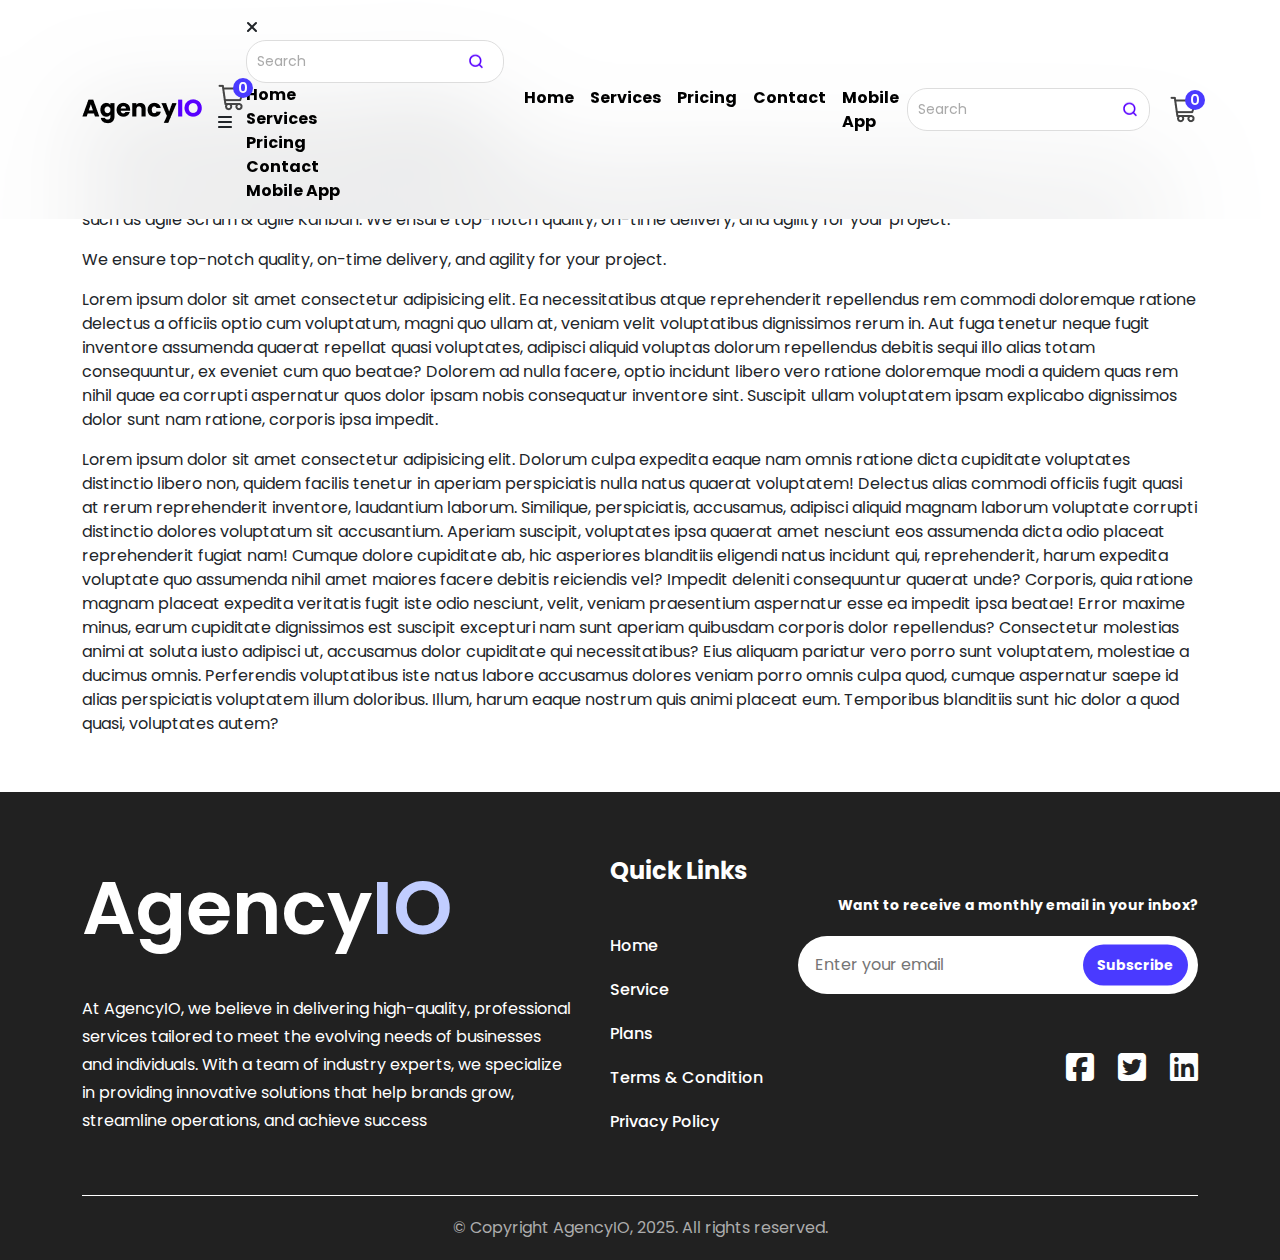
<file: terms.html>
<!DOCTYPE html>
<html lang="en">
<head>
  <meta charset="UTF-8">
  <meta name="viewport" content="width=device-width, initial-scale=1">
  <title>Terms and Conditions | AgencyIO</title>
  <link rel="stylesheet" href="css/responsive.css">
  <link rel="stylesheet" href="css/bootstrap.min.css">
  <link rel="stylesheet" href="css/all.min.css">
  <link rel="stylesheet" href="css/style.css">
</head>
<body>

<div class="overflow-wrp">
  
<!-- Navbar -->
<nav class="navbar navbar-expand-lg navbar-light">
  <div class="container">
    <a class="navbar-brand" href="index.html">
      <img src="assets/logo/logo.png" alt="">
    </a>

    <div class="nav-right">
      <div class="nav-cart">
        <div class="cart-count">0</div>
        <a href="cart.html"><img src="assets/icon/cart.png" alt=""></a>
      </div>
      <div id="nav-burger">
        <i class="fa-solid fa-bars"></i>
      </div>
    </div>
    <div id="mobile-nav-menu">
      <div id="nav-cross">
        <i class="fa-solid fa-xmark"></i>
      </div>
      <form class="d-flex nav-search" role="search">
        <input class="form-control" type="search" placeholder="Search" aria-label="Search">
        <button class="search-icon" type="submit"><img src="assets/icon/Search.png" alt=""></button>
      </form>
      <ul class="mobile-nav-list">
        <li class="nav-item">
          <a class="nav-link" href="index.html#home">Home</a>
        </li>
        <li class="nav-item">
          <a class="nav-link" href="services.html">Services</a>
        </li>
        <li class="nav-item">
          <a class="nav-link" href="index.html#pricing">Pricing</a>
        </li>
        <li class="nav-item">
          <a class="nav-link" href="index.html#contact">Contact</a>
        </li>
        <li class="nav-item">
          <a class="nav-link" href="mobile-app.html">Mobile App</a> 
        </li>
      </ul>
    </div>
    
    <div class="collapse navbar-collapse" id="navbarSupportedContent">
      <ul class="navbar-nav mx-auto mb-2 mb-lg-0">
        <li class="nav-item">
          <a class="nav-link" href="index.html#home">Home</a>
        </li>
        <li class="nav-item">
          <a class="nav-link" href="services.html">Services</a>
        </li>
        <li class="nav-item">
          <a class="nav-link" href="index.html#pricing">Pricing</a>
        </li>
        <li class="nav-item">
          <a class="nav-link" href="index.html#contact">Contact</a>
        </li>
        <li class="nav-item">
          <a class="nav-link" href="mobile-app.html">Mobile App</a> 
        </li>
      </ul>
      <form class="d-flex nav-search" role="search">
        <input class="form-control me-2" type="search" placeholder="Search" aria-label="Search">
        <button class="search-icon" type="submit"><img src="assets/icon/Search.png" alt=""></button>
      </form>
      <div class="nav-cart">
        <div class="cart-count">0</div>
        <a href="cart.html"><img src="assets/icon/cart.png" alt=""></a>
      </div>
    </div>
  </div>
</nav>
<!-- Navbar -->

<!-- Privacy -->
 <div class="container">
    <div id="privacy">
        <h1>Terms and Condition</h1>
        <p>
            At AFQ Tech, we believe in a systematic approach for any project be it complex or simple. We are a group of individuals with a various set of skill set varies from Digital Marketing to IoT/Robotics solutions. We have our dedicated team for your project which uses various methods such as agile Scrum & agile Kanban. We ensure top-notch quality, on-time delivery, and agility for your project.
        </p>
        <p>
            We ensure top-notch quality, on-time delivery, and agility for your project.
        </p>
        <p>Lorem ipsum dolor sit amet consectetur adipisicing elit. Ea necessitatibus atque reprehenderit repellendus rem commodi doloremque ratione delectus a officiis optio cum voluptatum, magni quo ullam at, veniam velit voluptatibus dignissimos rerum in. Aut fuga tenetur neque fugit inventore assumenda quaerat repellat quasi voluptates, adipisci aliquid voluptas dolorum repellendus debitis sequi illo alias totam consequuntur, ex eveniet cum quo beatae? Dolorem ad nulla facere, optio incidunt libero vero ratione doloremque modi a quidem quas rem nihil quae ea corrupti aspernatur quos dolor ipsam nobis consequatur inventore sint. Suscipit ullam voluptatem ipsam explicabo dignissimos dolor sunt nam ratione, corporis ipsa impedit.</p>
        <p>
            Lorem ipsum dolor sit amet consectetur adipisicing elit. Dolorum culpa expedita eaque nam omnis ratione dicta cupiditate voluptates distinctio libero non, quidem facilis tenetur in aperiam perspiciatis nulla natus quaerat voluptatem! Delectus alias commodi officiis fugit quasi at rerum reprehenderit inventore, laudantium laborum. Similique, perspiciatis, accusamus, adipisci aliquid magnam laborum voluptate corrupti distinctio dolores voluptatum sit accusantium. Aperiam suscipit, voluptates ipsa quaerat amet nesciunt eos assumenda dicta odio placeat reprehenderit fugiat nam! Cumque dolore cupiditate ab, hic asperiores blanditiis eligendi natus incidunt qui, reprehenderit, harum expedita voluptate quo assumenda nihil amet maiores facere debitis reiciendis vel? Impedit deleniti consequuntur quaerat unde? Corporis, quia ratione magnam placeat expedita veritatis fugit iste odio nesciunt, velit, veniam praesentium aspernatur esse ea impedit ipsa beatae! Error maxime minus, earum cupiditate dignissimos est suscipit excepturi nam sunt aperiam quibusdam corporis dolor repellendus? Consectetur molestias animi at soluta iusto adipisci ut, accusamus dolor cupiditate qui necessitatibus? Eius aliquam pariatur vero porro sunt voluptatem, molestiae a ducimus omnis. Perferendis voluptatibus iste natus labore accusamus dolores veniam porro omnis culpa quod, cumque aspernatur saepe id alias perspiciatis voluptatem illum doloribus. Illum, harum eaque nostrum quis animi placeat eum. Temporibus blanditiis sunt hic dolor a quod quasi, voluptates autem?
        </p>
     </div>
 </div>
<!-- Privacy -->

<!-- Footer -->
<footer id="footer">
  <div class="container">
    <div class="f-main">
      <div class="f-col1">
        <h2>Agency<span>IO</span></h2>
        <p>At AgencyIO, we believe in delivering high-quality, professional services tailored to meet the evolving needs of businesses and individuals. With a team of industry experts, we specialize in providing innovative solutions that help brands grow, streamline operations, and achieve success</p>
      </div>
      <div class="f-col2">
        <h3>Quick Links</h3>
        <ul>
          <li><a href="index.html#home">Home</a></li>
          <li><a href="services.html">Service</a></li>
          <li><a href="index.html#pricing">Plans</a></li>
          <li><a href="terms.html">Terms & Condition</a></li>
          <li><a href="privacy-policy.html">Privacy Policy</a></li>
        </ul>
      </div>
      <div class="f-col3">
        <h2 class="newsletter-title">Want to receive a monthly email in your inbox?</h2>
        <form class="newsletter-form">
          <input type="news-email" class="newsletter-input" placeholder="Enter your email" required />
          <button type="news-submit" class="newsletter-button">Subscribe</button>
        </form>
  
        <div class="social-links-footer">
          <a href="#"><i class="fa-brands fa-square-facebook"></i></a>
          <a href="#"><i class="fa-brands fa-square-twitter"></i></a>
          <a href="#"><i class="fa-brands fa-linkedin"></i></a>
        </div>
      </div>
    </div>
    <div class="f-copy">
      <p>© Copyright AgencyIO, 2025. All rights reserved.</p>
    </div>
  </div>
</footer>
<!-- Footer -->
</div>



<script src="js/jquery-1.12.4.min.js"></script>
<script src="js/bootstrap.bundle.min.js"></script>
<script src="js/app.js"></script>

</body>
</html>
</file>
<file: css/responsive.css>
@media (min-width: 320px) and (max-width: 575.98px) { 
    .nav-search {
        margin-bottom: 20px !important;
    }
    .hero{
        flex-direction: column-reverse !important;
        align-items: center !important;
        justify-content: center !important;
    }
    .h-right {
        width: 80% !important;
    }
    .h-right img{
        width: 100% !important;
        margin-bottom: 20px;
    }
    .h-left {
        width: 90% !important;
    }
    .hs-title {
        font-size: 24px !important;
    }
    .h-title {
        font-size: 52px !important;
    }
    .h-des {
        font-size: 16px !important;
    }
    .h-button {
        display: flex;
        justify-content: space-evenly;
    }
    .h-btn1, .h-btn2{
        font-size: 16px !important;
    }

    .main-title {
        font-size: 27px !important;
        width: 100% !important;
        text-align: center !important;
    }
    .title-overlay {
        font-size: 64px !important;
    }
    .service-cat {
        column-gap: 10px;
    }
    .filter-btn {
        font-size: 12px !important;
    }
    .service-carts {
        flex-direction: column !important;
    }
    .service-item {
        width: 100% !important;
    }
    .contact-wrp {
        flex-direction: column !important;
        gap: 20px;
    }
    .con-right {
        width: 100% !important;
    }
    .con-right form {
        width: 100% !important;
    }
    .f-main {
        flex-direction: column !important;
        padding: 30px 0 !important;
        gap: 20px;
    }
    .f-col1 {
        width: 100% !important;
        display: flex;
        flex-direction: column;
        align-items: center;
        justify-content: center;
    }
    .f-col1 h2 {
        font-size: 51px !important;
        margin-bottom: 30px !important;
    }
    .f-col1 p {
        font-size: 12px !important;
        width: 100% !important;
        text-align: center !important;
    }
    .f-col3 {
        padding-top: 20px !important;
        width: 100% !important;
        align-items: center !important;
    }
    .newsletter-form {
        width: 100% !important;
        margin-bottom: 20px !important;
    }
    .newsletter-form input {
        width: 100% !important;
        font-size: 12px;
    }
    .newsletter-form button {
        right: 8px !important;
        font-size: 10px !important;
    }
    .social-links-footer a {
        font-size: 27px !important;
    }
    .f-copy p {
        font-size: 12px;
    }

    /* service page */
    .sr-filter {
        margin-bottom: 20px !important;
    }
    .filter-toggle a{
        display: none !important;
    }
    .sort-box select {
        font-size: 12px !important;
        padding: 6px 10px !important;
    }
    .sort-box span {
        font-size: 12px !important;
    }
    .result-info p{
        font-size: 12px;
        width: 64px !important;
        margin: 0 !important;
    }
    .sort-box{
        width: 152px !important;
    }
    .service-list {
        gap: 20px !important;
        width: 100%;
    }
    .service-wrp {
        align-items: center !important;
        justify-content: center !important;
        gap: 0 !important;
    }
    .side-filter{
        display: none !important;
    }
    .service-list {
        justify-content: center !important;
    }
    .page-counter a {
        height: 25px !important;
        width: 25px !important;
        line-height: 25px !important;
    }

    /* Product Page */
    #product-box {
        flex-direction: column;
    }
    .product-img {
        width: 100% !important;
    }
    .product-details {
        padding: 0px !important;
        margin-top: 20px !important;
        width: 100% !important;
    }
    .p-title {
        font-size: 24px !important;
        line-height: 28px !important;
    }
    .p-cart-btn {
        font-size: 12px !important;
        padding: 16px 27px !important;
    }
    .p-buy-now {
        font-size: 12px !important;
        padding: 16px 27px !important;
    }
    .p-purchase {
        justify-content: center !important;
    }
    .big-decription {
        flex-direction: column !important;
        justify-content: center !important;
        align-items: center !important;
        gap: 20px !important;
    }
    .desc-left {
        width: 100% !important;
    }
    .desc-right {
        width: 100% !important;
    }

    /* cart */
    #cart-main {
        padding: 72px 0 28px 0 !important;
    }
    .cart-wrp {
        padding-top: 25px !important;
    }
    .main-common-title h2 {
        font-size: 24px !important;
    }
    .cart-wrp {
        flex-direction: column;
        gap: 30px;
    }
    .cart-product {
        width: 100% !important;
    }
    .cart-checkout {
        width: 100% !important;
        padding: 40px 32px 50px 32px;
    }
    .product-card img {
        width: 100px !important;
        object-fit: cover;
    }
    .card-title {
        font-size: 12px !important;
        margin-bottom: 10px !important;
    }
    .card-price-wrp {
        font-size: 18px !important;
    }
    .cart-trash i {
        font-size: 17px !important;
    }

    /* mobile */
    .mobile-details {
        width: 100% !important;
    }
    .mobile {
        flex-direction: column-reverse;
    }
    .mobile-mockup img {
        width: 100% !important;
    }
    .mobile-mockup {
        width: 70% !important;
    }
    .mobile-details h1 {
        font-size: 30px !important;
        line-height: 35px !important;
        margin: 20px 0 !important;
    }
    .mobile-details p {
        font-size: 14px !important;
    }
    .app-download img {
        width: 123px !important;
    }
 }







@media (min-width: 576px) and (max-width: 767.98px) { 
    .nav-search {
        margin-bottom: 20px !important;
    }
    .hero{
        flex-direction: column-reverse !important;
        align-items: center !important;
        justify-content: center !important;
    }
    .h-right {
        width: 80% !important;
    }
    .h-right img{
        width: 100% !important;
        margin-bottom: 20px;
    }
    .h-left {
        width: 90% !important;
    }
    .hs-title {
        font-size: 24px !important;
    }
    .h-title {
        font-size: 52px !important;
    }
    .h-des {
        font-size: 16px !important;
    }
    .h-button {
        display: flex;
        justify-content: space-evenly;
    }
    .h-btn1, .h-btn2{
        font-size: 16px !important;
    }

    .main-title {
        font-size: 27px !important;
        width: 100% !important;
        text-align: center !important;
    }
    .title-overlay {
        font-size: 64px !important;
    }
    .service-cat {
        column-gap: 10px;
    }
    .filter-btn {
        font-size: 12px !important;
    }
    .service-carts {
        flex-direction: column !important;
    }
    .service-item {
        width: 100% !important;
    }
    .contact-wrp {
        flex-direction: column !important;
        gap: 20px;
    }
    .con-right {
        width: 100% !important;
    }
    .con-right form {
        width: 100% !important;
    }
    .f-main {
        flex-direction: column !important;
        padding: 30px 0 !important;
        gap: 20px;
    }
    .f-col1 {
        width: 100% !important;
        display: flex;
        flex-direction: column;
        align-items: center;
        justify-content: center;
    }
    .f-col1 h2 {
        font-size: 51px !important;
        margin-bottom: 30px !important;
    }
    .f-col1 p {
        font-size: 12px !important;
        width: 100% !important;
        text-align: center !important;
    }
    .f-col3 {
        padding-top: 20px !important;
        width: 100% !important;
        align-items: center !important;
    }
    .newsletter-form {
        width: 100% !important;
        margin-bottom: 20px !important;
    }
    .newsletter-form input {
        width: 100% !important;
        font-size: 12px;
    }
    .newsletter-form button {
        right: 8px !important;
        font-size: 10px !important;
    }
    .social-links-footer a {
        font-size: 27px !important;
    }
    .f-copy p {
        font-size: 12px;
    }
    /* service page */
    .sr-filter {
        margin-bottom: 20px !important;
    }
    .filter-toggle a{
        display: none !important;
    }
    .sort-box select {
        font-size: 12px !important;
        padding: 6px 10px !important;
    }
    .sort-box span {
        font-size: 12px !important;
    }
    .result-info p{
        font-size: 12px;
        width: 64px !important;
        margin: 0 !important;
    }
    .sort-box{
        width: 152px !important;
    }
    .service-list {
        gap: 20px !important;
        width: 100%;
    }
    .service-wrp {
        align-items: center !important;
        justify-content: center !important;
        gap: 0 !important;
    }
    .side-filter{
        display: none !important;
    }
    .service-list {
        justify-content: center !important;
    }
    .page-counter a {
        height: 25px !important;
        width: 25px !important;
        line-height: 25px !important;
    }
    /* Product Page */
    #product-box {
        flex-direction: column;
    }
    .product-img {
        width: 100% !important;
    }
    .product-details {
        padding: 0px !important;
        margin-top: 20px !important;
        width: 100% !important;
    }
    .p-title {
        font-size: 24px !important;
        line-height: 28px !important;
    }
    .p-cart-btn {
        font-size: 12px !important;
        padding: 16px 27px !important;
    }
    .p-buy-now {
        font-size: 12px !important;
        padding: 16px 27px !important;
    }
    .p-purchase {
        justify-content: center !important;
    }
    .big-decription {
        flex-direction: column !important;
        justify-content: center !important;
        align-items: center !important;
        gap: 40px !important;
    }
    .desc-left {
        width: 100% !important;
    }
    .desc-right {
        width: 100% !important;
    }


    /* cart */
    #cart-main {
        padding: 72px 0 28px 0 !important;
    }
    .cart-wrp {
        padding-top: 25px !important;
    }
    .main-common-title h2 {
        font-size: 24px !important;
    }
    .cart-wrp {
        flex-direction: column;
        gap: 30px;
    }
    .cart-product {
        width: 100% !important;
    }
    .cart-checkout {
        width: 100% !important;
        padding: 40px 32px 50px 32px;
    }
    .product-card img {
        width: 100px !important;
        object-fit: cover;
    }
    .card-title {
        font-size: 12px !important;
        margin-bottom: 10px !important;
    }
    .card-price-wrp {
        font-size: 18px !important;
    }
    .cart-trash i {
        font-size: 17px !important;
    }

    /* mobile */
    .mobile-details {
        width: 100% !important;
    }
    .mobile {
        flex-direction: column-reverse;
    }
    .mobile-mockup img {
        width: 100% !important;
    }
    .mobile-mockup {
        width: 50% !important;
    }
    .mobile-details h1 {
        font-size: 30px !important;
        line-height: 35px !important;
        margin: 20px 0 !important;
    }
    .mobile-details p {
        font-size: 14px !important;
    }
    .app-download img {
        width: 123px !important;
    }
 }








@media (min-width: 768px) and (max-width: 991.98px) { 
    .nav-search {
        margin-bottom: 20px !important;
    }
    .hero{
        flex-direction: column-reverse !important;
        align-items: center !important;
        justify-content: center !important;
    }
    .h-right {
        width: 60% !important;
    }
    .h-right img{
        width: 100% !important;
        margin-bottom: 20px;
    }
    .h-left {
        width: 90% !important;
    }
    .hs-title {
        font-size: 24px !important;
    }
    .h-title {
        font-size: 52px !important;
    }
    .h-des {
        font-size: 16px !important;
    }
    .h-button {
        display: flex;
        justify-content: space-evenly;
    }
    .h-btn1, .h-btn2{
        font-size: 16px !important;
    }

    .main-title {
        font-size: 47px !important;
        width: 100% !important;
        text-align: center !important;
    }
    .title-overlay {
        font-size: 120px !important;
    }
    .service-cat {
        column-gap: 10px;
    }
    .filter-btn {
        font-size: 12px !important;
    }
    .service-carts {
        flex-direction: row !important;
    }
    .service-item {
        width: 45% !important;
    }
    .contact-wrp {
        flex-direction: column !important;
        gap: 20px;
    }
    .con-right {
        width: 100% !important;
    }
    .con-right form {
        width: 100% !important;
    }
    .f-main {
        flex-direction: row !important;
        flex-wrap: wrap;
        padding: 30px 0 !important;
        gap: 20px;
    }
    .f-col1 {
        /* width: 100% !important; */
        display: flex;
        flex-direction: column;
        align-items: center;
        justify-content: center;
    }
    .f-col1 h2 {
        font-size: 51px !important;
        margin-bottom: 30px !important;
    }
    .f-col1 p {
        font-size: 12px !important;
        width: 350px !important;
        text-align: center !important;
    }
    .f-col3 {
        padding-top: 20px !important;
        width: 100% !important;
        align-items: center !important;
    }
    .newsletter-form {
        width: 100% !important;
        margin-bottom: 20px !important;
    }
    .newsletter-form input {
        width: 100% !important;
        font-size: 12px;
    }
    .newsletter-form button {
        right: 8px !important;
        font-size: 10px !important;
    }
    .social-links-footer a {
        font-size: 27px !important;
    }
    .f-copy p {
        font-size: 12px;
    }
    /* service page */
    .sr-filter {
        margin-bottom: 20px !important;
    }
    .filter-toggle a{
        display: none !important;
    }
    .sort-box select {
        font-size: 12px !important;
        padding: 6px 10px !important;
    }
    .sort-box span {
        font-size: 12px !important;
    }
    .result-info p{
        font-size: 12px;
        width: 64px !important;
        margin: 0 !important;
    }
    .sort-box{
        width: 152px !important;
    }
    .service-list {
        gap: 20px !important;
        width: 100%;
    }
    .service-wrp {
        align-items: center !important;
        justify-content: center !important;
        gap: 0 !important;
    }
    .side-filter{
        display: none !important;
    }
    .service-list {
        justify-content: center !important;
    }
    .page-counter a {
        height: 25px !important;
        width: 25px !important;
        line-height: 25px !important;
    }
    /* Product Page */
    #product-box {
        flex-direction: column;
    }
    .product-img {
        width: 100% !important;
    }
    .product-details {
        padding: 0px !important;
        margin-top: 20px !important;
        width: 100% !important;
    }
    .p-title {
        font-size: 24px !important;
        line-height: 28px !important;
    }
    .p-cart-btn {
        font-size: 16px !important;
        padding: 16px 27px !important;
    }
    .p-buy-now {
        font-size: 16px !important;
        padding: 16px 27px !important;
    }
    .p-purchase {
        justify-content: center !important;
    }
    .big-decription {
        flex-direction: column !important;
        justify-content: center !important;
        align-items: center !important;
        gap: 50px !important;
    }
    .desc-left {
        width: 100% !important;
    }
    .desc-right {
        width: 100% !important;
    }

    /* cart */
    #cart-main {
        padding: 72px 0 28px 0 !important;
    }
    .cart-wrp {
        padding-top: 25px !important;
    }
    .main-common-title h2 {
        font-size: 24px !important;
    }
    .cart-wrp {
        flex-direction: column;
        gap: 30px;
    }
    .cart-product {
        width: 100% !important;
    }
    .cart-checkout {
        width: 100% !important;
        padding: 40px 32px 50px 32px;
    }
    .product-card img {
        width: 100px !important;
        object-fit: cover;
    }
    .card-title {
        font-size: 12px !important;
        margin-bottom: 10px !important;
    }
    .card-price-wrp {
        font-size: 18px !important;
    }
    .cart-trash i {
        font-size: 17px !important;
    }

    /* mobile */
    .mobile-details {
        width: 100% !important;
    }
    .mobile {
        flex-direction: column-reverse;
    }
    .mobile-mockup img {
        width: 100% !important;
    }
    .mobile-mockup {
        width: 40% !important;
    }
    .mobile-details h1 {
        font-size: 30px !important;
        line-height: 35px !important;
        margin: 20px 0 !important;
    }
    .mobile-details p {
        font-size: 14px !important;
    }
    .app-download img {
        width: 123px !important;
    }
}







@media (min-width: 992px) and (max-width: 1199.98px) { 
    .h-right img {
        width: 100% !important;
    }
    .nav-search {
        margin-bottom: 0px !important;
    }
    .main-title {
        width: 100% !important;
        text-align: center;
    }
    .f-col1 h2 {
        font-size: 51px !important;
        margin-bottom: 30px !important;
    }
    .f-col1 p {
        font-size: 12px !important;
        width: 350px !important;
    }
    .side-filter {
        width: 49%;
    }
    .service-list {
        gap: 36px !important;
        justify-content: center !important;
    }
    .top-cart {
        flex-direction: column !important;
    }
    .top-cart-details {
        margin-left: 0px !important;
    }
    .top-cart img {
        width: 100% !important;
    }


    /* Product Page */
    #product-box {
        flex-direction: column;
    }
    .product-img {
        width: 100% !important;
    }
    .product-details {
        padding: 0px !important;
        margin-top: 20px !important;
        width: 100% !important;
    }
    .p-title {
        font-size: 24px !important;
        line-height: 28px !important;
    }
    .p-cart-btn {
        font-size: 12px !important;
        padding: 16px 27px !important;
    }
    .p-buy-now {
        font-size: 12px !important;
        padding: 16px 27px !important;
    }
    .p-purchase {
        justify-content: center !important;
    }
    .big-decription {
        flex-direction: column !important;
        justify-content: center !important;
        align-items: center !important;
        gap: 20px !important;
    }
    .desc-left {
        width: 100% !important;
    }
    .desc-right {
        width: 100% !important;
    }
 }


@media (min-width: 1200px) and (max-width: 1399.98px) {  }


@media (min-width: 1400px) {  }
</file>
<file: css/style.css>
/* Basic Reset */
@import url('https://fonts.googleapis.com/css2?family=Poppins:wght@400;500;600;700&display=swap');

* {
  margin: 0;
  padding: 0;
  box-sizing: border-box;
  scroll-behavior: smooth;
}
ul{
  list-style: none;
  margin: 0;
  padding: 0;
}
a{
  text-decoration: none;
}
.overflow-wrp{
  overflow-x: hidden;
}
body {
  font-family: "Poppins", sans-serif !important;
}
h1,h2,h3,h4,h5,h6{
  margin: 0;
  padding: 0;
  line-height: 1.5;
}

/* Navbar */
.nav-link {
  font-weight: 700 !important;
  color: black !important;
  font-size: 16px;
  transition: all linear 0.3s;
}

.nav-link:hover {
  color: #002FFF !important;
}

nav {
  position: fixed !important;
  top: 0;
  left: 0;
  width: 100%;
  background: #ffffff70;
  backdrop-filter: blur(50px);
  -webkit-backdrop-filter: blur(80px);
  z-index: 999;
  /* box-shadow: 0 2px 5px rgba(0,0,0,0.1); */
  padding: 16px 0px !important;
}

nav a.active {
  color: #002FFF !important;
}

.nav-search{
    position: relative;
    margin-right: 12px;
}

.nav-search input{
    border-radius: 20px;
    font-size: 14px;
}
.search-icon{
    border: none;
    background: transparent;
    position: absolute;
    top: 50%;
    right: 20px;
    transform: translateY(-55%);
}
.nav-cart{
  position: relative;
}
.nav-cart .cart-count{
  position: absolute;
  font-size: 14px;
  font-weight: 600;
  top: -6px;
  right: -7px;
  background: #4A3AFF;
  color: #fff;
  width: 20px;
  height: 20px;
  line-height: 20px;
  text-align: center;
  border-radius: 50px;
}
/* Home section start*/
#home{
    background: #ffff;
    height: 90vh;
    display: flex;
    justify-items: center;
    align-items: center;
    padding-top: 18vh;
}

.hero{
    background: linear-gradient(to right,#002FFF, #613EEA);
    height: 82vh;
    width: 100%;
    border-radius: 20px;
    display: flex;
    align-items: center;
    justify-content: space-evenly;
}
.h-left{
    width: 40%;
}
.h-right{
    width: 40%;
}

.hs-title{
    color: #fff;
    margin: 0;
    font-size: 43px;
    margin-bottom: -20px;
}
.h-title{
    overflow: hidden;
    color: #fff;
    margin: 0;
    padding: 0;
    font-size: 69px;
    font-weight: 700;
    margin-bottom: 18px;
}
.h-des{
    color: #B6C4FF;
    font-size: 20px;
}

.h-button{
  display: flex;
}

.h-btn1{
  background: #fff;
  color: #002FFF;
  border-radius: 50px;
  padding: 5px 15px;
  font-size: 20px;
  font-weight: 600;
  text-decoration: none;
  margin-right: 20px;
}
.h-btn2{
  background: transparent;
  color: #ffff;
  border-radius: 50px;
  border: 3px solid #ffff;
  padding: 5px 15px;
  font-size: 20px;
  font-weight: 600;
  text-decoration: none;
  transition: all linear 0.4s;
}
.h-btn2:hover{
  color: #002FFF;
  background: #fff;
}
/* Home section end*/


/* Service section Start*/
#services{
  padding-top: 40px;
  display: flex;
  flex-direction: column;
  align-items: center;
  justify-content: center;
}
.common-title{
  position: relative;
  width: 100%;
  display: flex;
  align-items: center;
  justify-content: center;
}
.title-overlay{
  font-size: 128px;
  color: #F1F4FF;
  font-weight: 600;
}
.main-title{
  font-size: 48px;
  font-weight: 600;
  position: absolute;
  top: 50%;
  left: 50%;
  transform: translate(-50%,-50%);
}
.main-title span{
  color: #002FFF;
}

.service-cat{
  display: flex;
  align-items: center;
  justify-content: center;
  flex-wrap: wrap;
  gap: 20px;
}
.filter-btn{
  border: none;
  font-size: 14px;
  background: #F0F0F0;
  border-radius: 20px;
  padding: 6px 13px;
  transition: all linear 0.3s;
}
.c-active{
  background: #613EEA;
  color: #fff;
}

.service-carts{
  /* height: 60vh; */
  display: flex;
  flex-wrap: wrap;
  gap: 30px;
  overflow: visible;
  margin-top: 30px;
  justify-content: center;
}
.service-item{
  width: 23%;
  padding: 25px 28px;
  box-shadow: 0px 1.4px 9px #14142b21;
  border-radius: 20px;
  display: flex;
  flex-direction: column;
  align-items: center;
  justify-content: center;
}
.service-item img{
  width: 100%;
}
.service-item h3{
  font-size: 16px;
  font-weight: 700;
  margin: 10px 0px 12px 0px;
}
.service-item p{
  font-size: 12px;
  color: #6F6C90;
  text-overflow: ellipsis;
}
.service-item a{
  background: #4A3AFF;
  color: #ffff;
  font-size: 12px;
  font-weight: 700;
  width: 100%;
  text-align: center;
  padding: 16px 0px;
  border-radius: 50px;
  margin-top: 40px;
  border: 2px solid #4A3AFF;
  transition: all linear 0.4s;
}
.service-item a:hover{
  background: #ffff;
  color: #4A3AFF;
}
.service-view-btn{
  display: flex;
  align-items: center;
  justify-content: center;
  margin-top: 36px;
}
.service-view-btn a{
  font-size: 16px;
  font-weight: 700;
  border: 2px solid #4A3AFF;
  transition: all linear 0.4s;
  background: #ffff;
  color: #4A3AFF;
  padding: 14px 70px;
  border-radius: 50px;
}
.service-view-btn a:hover{
  background: #4A3AFF;
  color: #ffffff;
}
.service-view-btn i{
  margin-right: 5px;
}
/* Service section end*/

/* Pricing section Start*/
#pricing{
  padding-top: 80px;
}
.pricing-all{
  display: flex;
  flex-wrap: wrap;
  gap: 30px;
  justify-content: center;
}
.price-cart{
  display: flex;
  flex-direction: column;
  box-shadow: 0px 1.4px 9px #14142b21;
  padding: 30px 30px 40px 30px;
  border-radius: 17px;
  position: relative;
}
.pt-tag{
  font-size: 10px;
  background: #ffffff20;
  color: #fff;
  position: absolute;
  right: 20px;
  top: 20px;
  margin: 0;
  padding: 9px 17px;
  border-radius: 8px;
}
.pricing-all .price-cart:nth-child(2){
  background: #4A3AFF;
}
.p-top{
  display: flex;
  column-gap: 13px;
}
.p-top img{
  width: 51px;
  height: 51px;
}
.top-txt p{
  font-size: 12px;
  font-weight: 500;
  color: #6F6C90;
  margin: 0;
}
.pricing-all .price-cart:nth-child(2) .top-txt p{
  color: #fff;
}
.top-txt h4{
  font-size: 17px;
  font-weight: 600;
}
.pricing-all .price-cart:nth-child(2) .top-txt h4{
  color: #fff;
}
.p-details{
  margin-top: 15px;
}
.pricing-all .price-cart:nth-child(2) .p-details p{
  color: #fff;
}
.p-details p{
  font-size: 12px;
  font-weight: 400;
  color: #6F6C90;
  margin: 0;
  width: 218px;
}
.p-price{
  margin: 15px 0 5px 0 !important;
  font-size: 38px !important;
  font-weight: 700 !important;
  color: #170F49 !important;
}
.pricing-all .price-cart:nth-child(2) .p-price{
  color: #fff !important;
}
.pricing-all .price-cart:nth-child(2) .p-price span{
  color: #fff !important;
}
.p-price span{
  font-size: 14px !important;
  font-weight: 500 !important;
  color: #6F6C90 !important;
}
.p-points{}
.p-points h4{
  font-size: 12px;
  font-weight: 600;
  color: #170F49;
}
.pricing-all .price-cart:nth-child(2) .p-points h4{
  color: #fff;
}
.p-point-list{
  margin: 16px 0 26px 0;
}
.p-point-list li{
  font-size: 13px;
  font-weight: 400;
  color: #170F49;
  margin-bottom: 14px;
}
.pricing-all .price-cart:nth-child(2) .p-point-list li{
  color: #fff;
}
.p-point-list li i{
  color: #4A3AFF;
  margin-right: 5px;
  font-size: 15px;
}
.pricing-all .price-cart:nth-child(2) .p-point-list li i{
  color: #fff;
}
.p-btn{
  display: flex;
  align-items: center;
  justify-content: center;
}
.p-btn a{
  background: #4A3AFF;
  color: #fff;
  font-size: 13px;
  font-weight: 700;
  text-align: center;
  width: 100%;
  border-radius: 50px;
  padding: 16px 0;
  border: 2px solid #4A3AFF;
  transition: all linear 0.3s;
}
.p-btn a:hover{
  background: #fff;
  color: #4A3AFF;
}
.pricing-all .price-cart:nth-child(2) .p-btn a{
  background: #fff;
  color: #4A3AFF;
  border: 2px solid #fff;
}
.pricing-all .price-cart:nth-child(2) .p-btn a:hover{
  background: #4A3AFF;
  color: #fff;
}
/* Pricing section end*/


/* Contact section Start*/
#contact{
  padding: 80px 0;
}

.contact-wrp{
  display: flex;
  flex-direction: row;
  justify-content: space-evenly;
  align-items: center;
}

.con-left{}
.con-location, .con-phone, .con-email{
  display: flex;
  margin-bottom: 26px;
  align-items: center;
}
.con-location i, .con-phone i, .con-email i{
  color: #fff;
  font-size: 14px;
  background: #002FFF;
  text-align: center;
  line-height: 35px;
  height: 35px;
  width: 35px;
  border-radius: 50%;
  margin-right: 11px;
}
.con-location p{
  font-size: 15px;
  font-weight: 500;
  margin: 0;
}
.con-location p span{
  font-size: 12px;
  font-weight: 400;
  display: block;
}

.con-phone div a, .con-email div a{
  color: #000;
  display: block;
  font-size: 15px;
  font-weight: 500;
}

.social-links a{
  font-size: 28px;
  color: #002FFF;
  margin-right: 16px;
}

/* form Css */
.con-right form{
  width: 512px;
  display: flex;
  flex-direction: column;
  align-items: center;
  border: 1px solid #D9D9D9;
  padding: 24px;
  border-radius: 10px;
}
.form-group {
  margin-bottom: 20px;
  width: 100%;
}

.form-group label {
  display: block;
  margin-bottom: 5px;
  color: #555;
  font-weight: bold;
}

.form-control {
  width: 100%;
  padding: 10px;
  border: 1px solid #ddd;
  border-radius: 5px;
  box-sizing: border-box;
  transition: border-color 0.3s ease;
}

.form-control:focus {
  border-color: #4CAF50;
  outline: none;
}

.form-control::placeholder {
  color: #aaa;
}

.btn-primary {
  background-color: #5800FF;
  color: white;
  padding: 10px 20px;
  border: none;
  border-radius: 8px;
  cursor: pointer;
  font-size: 16px;
  transition: background-color 0.3s ease;
  width: 80%;
}

.btn-primary:hover {
  background-color: #001885;
}

textarea.form-control {
  height: 150px;
  resize: none;
}
/* Contact section end*/



/* Service section end*/
.sr-filter{
  display: flex;
  justify-content: space-between;
  align-items: center;
  margin-bottom: 58px;
}
.filter-toggle a{
  background: #002FFF;
  color: #fff;
  font-size: 14px;
  font-weight: 600;
  padding: 14px 32px;
  border-radius: 50px;
}
.filter-toggle a i{
  margin-left: 12px;
}

.sort-box{}
.sort-box span{
  font-size: 14px;
  font-weight: 400;
  color: #808080;
  margin-right: 8px;
}
.sort-box select{
  outline: none;
  font-size: 14px;
  border: 1px solid #E6E6E6;
  color: #4D4D4D;
  padding: 10px 16px;
  border-radius: 5px;
}

.service-wrp{
  margin-bottom: 50px;
  display: flex;
  gap: 20px;
}
.side-filter{
  width: 26%;
  overflow: hidden;
  transition: all ease-in 0.4s;
}
.expanded{
  width: 0;
  opacity: 0;
  visibility: hidden;
}
.tag-container {
  display: flex;
  flex-direction: column;
  align-items: flex-start;
  border-radius: 8px;
  width: 100%;
}
.tag-header {
  display: flex;
  justify-content: space-between;
  align-items: center;
  width: 100%;
  margin-bottom: 8px;
}
.tag-title {
  font-size: 20px;
  font-weight: medium;
  color: #1a1a1a;
  margin: 0;
}
.tag-collapse-button {
  border: none;
  background: none;
  font-size: 20px;
  cursor: pointer;
  padding: 0;
  color: #1a1a1a;
}
.tag-list {
  display: flex;
  flex-wrap: wrap;
  width: fit-content;
  gap: 8px;
  transition: all 0.4s ease-in-out, opacity 0.4s ease-in-out;
  overflow: hidden;
  opacity: 1;
  margin-bottom: 0; /* Remove default margin to fix spacing */
}
.tag-list.collapsed {
  max-height: 0;
  opacity: 0;
  padding: 0;
  margin: 0; /* Ensure margin is 0 when collapsed */
}
.tag-item {
  padding: 8px 12px;
  border-radius: 30px;
  background-color: #F2F2F2;
  color: #333;
  font-size: 14px;
  text-align: center;
  cursor: pointer;
  transition: background-color 0.2s ease;
  white-space: nowrap;
  overflow: hidden;
  text-overflow: ellipsis;
}
.tag-item:hover {
  background-color: #d0d0d0;
}
.tag-item.selected {
  background-color: #002FFF;
  color: white;
  border-color: #002FFF;
}
.tag-submit {
  margin-top: 12px;
  padding: 8px 15px;
  background-color: #002FFF;
  color: white;
  border: none;
  border-radius: 30px;
  cursor: pointer;
  font-size: 14px;
  transition: background-color 0.3s ease;
  align-self: center;
}
.tag-submit:hover {
  background-color: #000f54;
}
.clear-button {
  margin-top: 12px;
  padding: 8px 15px;
  background: #fff;
  color: #002FFF;
  border: none;
  border-radius: 30px;
  cursor: pointer;
  font-size: 14px;
  transition: background-color 0.4s ease;
  border: 1px solid #002FFF;
  align-self: center;
  margin-right: 8px;
}
.clear-button:hover {
  background-color: #002FFF;
  color: #fff;
}
.button-container {
  display: flex;
  flex-direction: row;
  align-items: center;
  justify-content: center;
  margin-top: 16px;
  transition: max-height 0.3s ease-in-out, opacity 0.3s ease-in-out;
  opacity: 1;
  overflow: hidden;
}
.button-container.collapsed {
  max-height: 0;
  opacity: 0;
  padding: 0;
  margin-top: 0;
}

.top-services{
  margin-top: 25px;
  width: 100%;
}
.top-title{
  font-size: 20px;
  font-weight: 500;
}
.top-service-wrp{
  margin-top: 12px;
  display: flex;
  flex-direction: column;
  align-items: center;
  justify-content: center;
  gap: 16px;
}
.top-cart{
  border: 2px solid #E6E6E6;
  border-radius: 15px;
  padding: 5px;
  display: flex;
  transition: all linear 0.4s;
}
.top-cart:hover{
  border: 2px solid #031441;
}
.top-cart img{
  height: auto;
  width: 102px;
  object-fit: cover;
  border-radius: 10px;
}
.top-cart-details{
  margin-left: 15px;
}
.top-cart h3{
  font-size: 14px;
  font-weight: 400;
  color: #4D4D4D;
  text-overflow: ellipsis;
}
.top-cart p{
  font-size: 16px;
  font-weight: 500;
  margin: 5px 0 0 0;
  color: #000;
}

.service-list{
  width: fit-content;
  display: flex;
  flex-wrap: wrap;
  gap: 50px;
  transition: all linear 0.4s;
  justify-content: center;
}
.service-single{
  width: 280px;
  padding: 25px 30px;
  box-shadow: 0px 1.42px 9px #14142b21;
  height: fit-content;
  border-radius: 30px;
}
.service-single a{
  display: block;
  height: 366px;
  position: relative;
}
.service-single h3 {
  font-size: 16px;
  font-weight: 700;
  max-height: 300px;
  display: -webkit-box;
  -webkit-line-clamp: 4; /* Adjust the number of lines before truncation */
  -webkit-box-orient: vertical;
  text-overflow: ellipsis;
  overflow: hidden;
  color: #000;
  margin: 12px 0 16px 0;
}
.service-single p{
  font-size: 16px;
  font-weight: 500;
  color: #000;
}
.service-single p del{
  font-size: 16px;
  font-weight: 400;
  color: #999999;
}
.service-single button{
  font-size: 13px;
  font-weight: 700;
  width: 100%;
  color: #fff;
  background: #4A3AFF;
  border: none;
  padding: 9px 0;
  border-radius: 50px;
  position: absolute;
  bottom: 0;
  left: 0;
}
.page-counter{
  width: 100%;
  display: flex;
  align-items: center;
  justify-content: center;
  gap: 12px;
  margin-bottom: 30px;
}
.page-counter a{
  font-size: 16px;
  color: #666666;
  border-radius: 50%;
  height: 36px;
  width: 36px;
  text-align: center;
  line-height: 36px;
}
.page-active{
  background: #002FFF;
  color: #fff !important;
}
.page-counter p{
  font-size: 16px;
  padding: 10px;
  margin: 0;
}
.p-arrow{
  color: #000 !important;
  border: 1px solid #E6E6E6;
}
/* Service section end*/


/* Product section Start*/
#product-box{
  padding: 70px 0 0 0;
}

#product-box{
  display: flex;
  width: 100%;
}
.product-img{
  width: 50%;
}
.product-img img{
  border-radius: 20px;
  width: 100%;
}
.product-details{
  padding-left: 35px;
  width: 50%;
}

.p-title{
  font-size: 36px;
  font-weight: 600;
  color: #170F49;
  line-height: 40px;
}
.ps-price{
  color: #2C742F;
  font-size: 24px;
  font-weight: 600;
  border-bottom: 2px solid #E6E6E6;
  padding: 20px 0;
  margin: 0;
}
.p-price-gray{
  color: #B3B3B3;
  font-size: 20px;
  font-weight: 400;
}
.p-description{
  color: #808080;
  font-size: 14px;
  border-bottom: 2px solid #E6E6E6;
  padding: 24px 0;
  margin: 0;
}

input[type="number"]::-webkit-inner-spin-button,
input[type="number"]::-webkit-outer-spin-button {
    -webkit-appearance: none;
    margin: 0;
}
input[type="number"] {
    -moz-appearance: textfield; /* Firefox */
}

.p-purchase{
  display: flex;
  gap: 12px;
  border-bottom: 2px solid #E6E6E6;
  padding: 18px 0;
  flex-wrap: wrap;
}
.p-quantity{
  background: #fff;
  padding: 8px;
  border: 1px solid #E6E6E6;
  border-radius: 50px;
  height: fit-content;
  display: flex;
}
.p-quantity-input {
    width: 30px;
    border: none;
    text-align: center;
}
.p-increment-btn, .p-decrement-btn {
    background: #F2F2F2;
    outline: none;
    height: 34px;
    width: 34px;
    font-size: 18px;
    font-weight: 600;
    color: #1A1A1A;
    border-radius: 50%;
    border: none;
    transition: all linear 0.4s;
}
.p-increment-btn:hover, .p-decrement-btn:hover {
    background: #002FFF;
    color: #fff;
}
.p-decrement-btn.p-gray{
      color: #9ca3af;  /* Tailwind gray-400 */
      cursor: not-allowed;
      hover:bg-transparent;
}
.p-decrement-btn.p-gray{
      color: #9ca3af;  /* Tailwind gray-400 */
      cursor: not-allowed;
      hover:bg-transparent;
}
.p-decrement-btn.p-gray:hover{
    background: #F2F2F2;
}
.p-cart-btn{
  border: none;
  font-size: 16px;
  font-weight: 600;
  background: #002FFF;
  color: #fff;
  padding: 16px 50px;
  border-radius: 50px;
}
.p-buy-now{
  border: none;
  font-size: 16px;
  font-weight: 600;
  color: #fff;
  background: #000;
  padding: 16px 50px;
  border-radius: 50px;
}

.p-tags{
  display: flex;
  align-items: center;
  gap: 8px;
  margin-top: 24px;
}
.p-tags h4{
  font-size: 14px;
  font-weight: 500;
}
.p-tags p{
  font-size: 14px;
  font-weight: 500;
  color: #808080;
  margin: 0;
}
#big-decription-wrp{
  padding: 20px 0 80px 0;
}
.big-des-title{
  border-bottom: 2px solid #E6E6E6;
  margin-bottom: 32px;
  width: 100%;
}
.big-des-title h4{
  text-align: center;
  display: inline-block;
  border-bottom: 3px solid #2C742F;
  font-size: 16px;
  font-weight: 500;
  padding-bottom: 16px;
}
.big-decription{
  display: flex;
  align-items: center;
  justify-content: space-between;
}
.big-desc-list{
  margin-bottom: 20px;
}
.big-desc-list li{
  font-size: 14px;
  color: #808080;
  margin-bottom: 10px;
}
.big-desc-list li i{
  color: #002FFF;
  margin-right: 8px;
}

.desc-left{
  width: 48%;
}
.desc-left p{
  font-size: 14px;
  color: #808080;
}

.desc-right{
  width: 48%;
}
.desc-right a{
  position: relative;
}
.desc-right a img{
  width: 100%;
}
.desc-right i{
  position: absolute;
  top: 50%;
  left: 50%;
  transform: translate(-50%, -50%);
  font-size: 60px;
  background: #fff;
  border-radius: 50%;
}

.related-services{
  padding-bottom: 75px;
}
.main-common-title h2{
  font-size: 32px;
  font-weight: 600;
  text-align: center;
}
.main-common-title h2 span{
  color: #002FFF;
}
.rel-ser-wrp{
  display: flex;
  justify-content: center;
  align-items: center;
  margin-top: 32px;
  flex-wrap: wrap;
  gap: 20px;
}
/* Product section end*/


/* Cart section Start*/
#cart-main{
  padding: 103px 0 28px 0;
}
.cart-wrp{
  padding-top: 80px;
  display: flex;
  justify-content: space-between;
}
.cart-product{
  width: 60%;
  display: flex;
  flex-direction: column;
  gap: 20px;
}
.product-card{
  background: #F5F5F5;
  border-radius: 24px;
  padding: 16px;
  display: flex;
  width: 100%;
  gap: 20px;
  position: relative;
}
.product-card img{
  border-radius: 18px;
}

.card-title{
  font-size: 16px;
  font-weight: 500;
  color: #545454;
  width: 80%;
  max-height: 300px;
  display: -webkit-box;
  -webkit-line-clamp: 3; /* Adjust the number of lines before truncation */
  -webkit-box-orient: vertical;
  text-overflow: ellipsis;
  overflow: hidden;
  margin-bottom: 17px;
}
.card-price-wrp{
  font-size: 25px;
  font-weight: 700;
  margin: 0;
}
.cart-trash{
  
}
.cart-trash i{
  font-size: 23px;
  color: #FF6262;
  cursor: pointer;
}
.cart-checkout{
  width: 35%;
  padding: 40px 32px 50px 32px;
  background: #F5F5F5;
  border-radius: 20px;
  height: fit-content;
}
.cart-promo{
  position: relative;
}
.cart-promo input{
  width: 100%;
  padding: 10px 20px;
  border-radius: 50px;
  border: none;
}
.promo-btn{
  position: absolute;
  right: 6px;
  top: 50%;
  transform: translateY(-50%);
  background: #000;
  color: #fff;
  border: none;
  padding: 5px 27px;
  border-radius: 50px;
}

.cart-points{
  padding: 20px 0 15px 0;
  border-bottom: 2px solid #cecece;
  display: flex;
  justify-content: space-between;
  align-items: center;
}
.point-details{}
.point-details h5{
  font-size: 18px;
}
.point-details p{
  font-size: 14px;
  color: #2C742F;
  margin: 0;
}
.switch {
  position: relative;
  display: inline-block;
  width: 60px;
  height: 34px;
}
.switch input { 
  opacity: 0;
  width: 0;
  height: 0;
}
.slider {
  position: absolute;
  cursor: pointer;
  top: 0;
  left: 0;
  right: 0;
  bottom: 0;
  background-color: #ccc;
  -webkit-transition: .4s;
  transition: .4s;
}
.slider:before {
  position: absolute;
  content: "";
  height: 26px;
  width: 26px;
  left: 4px;
  bottom: 4px;
  background-color: white;
  -webkit-transition: .4s;
  transition: .4s;
}
input:checked + .slider {
  background-color: #2196F3;
}
input:focus + .slider {
  box-shadow: 0 0 1px #2196F3;
}
input:checked + .slider:before {
  -webkit-transform: translateX(26px);
  -ms-transform: translateX(26px);
  transform: translateX(26px);
}
.slider.round {
  border-radius: 50px;
}
.slider.round:before {
  border-radius: 50%;
}

.cart-bill{
  margin-top: 20px;
  display: flex;
  flex-direction: column;
  gap: 10px;
}
.cart-bill p{
  margin: 0;
}
.total-ammount, .total-discount, .order-amount{
  display: flex;
  align-items: center;
  justify-content: space-between;
}
.total-ammount h4, .total-discount h4, .order-amount h4{
  font-size: 19px;
}
.total-discount h4{
  color: #FF6262;
}
.total-ammount p, .total-ammount h4{
  font-weight: 700;
}
.checkout-btn{
  width: 100%;
  margin-top: 43px;
  font-weight: 600;
  color: #fff;
  background: #1A1A1A;
  border: none;
  padding: 13px 0;
  border-radius: 50px;
  transition: all linear 0.2s;
}
.checkout-btn:hover{
  background: #002FFF;
}
/* Cart section end*/

/* Search section start*/
.search-title{
  padding: 60px 0 40px 0;
}
.search-title h2{
  font-weight: 400;
  color: #7e7e7e;
}
.search-txt{
  font-weight: 700;
  color: #303030;
}
/* Search section end*/


/* Privacy and mobile section start*/
#privacy{
  padding: 100px 0 40px 0;
}
.mobile{
  padding: 100px 0 40px 0;
  display: flex;
  justify-content: space-between;
  align-items: center;
}
.mobile-details{
  width: 48%;
}
.mobile-details h1{
  font-size: 50px;
  line-height: 55px;
  font-weight: 700;
  margin-bottom: 30px;
}
.mobile-details h1 span{
  color: #002FFF;
}
.app-download{
  width: 100%;
  display: flex;
  gap: 30px;
  margin-top: 40px;
}
.app-download img{
  width: 150px;
}
.mobile-mockup{
  width: 48%;
}
.mobile-mockup img{
  width: 80%;
}

/* Privacy and mobile section end*/





/* Footer section Start*/
footer{
  background: #212121;
}
.f-main{
  display: flex;
  justify-content: space-between;
  align-items: center;
  padding: 60px 0;
}
.f-col1{}
.f-col1 h2{
  color: #fff;
  font-size: 75px;
  font-weight: 600;
  margin-bottom: 30px;
}
.f-col1 h2 span{
  color: #C1CDFF;
}
.f-col1 p{
  color: #fff;
  font-size: 16px;
  width: 492px;
  line-height: 28px;
  margin: 0;
}

.f-col2{}
.f-col2 h3{
  font-size: 24px;
  font-weight: 700;
  margin-bottom: 45px;
  color: #fff;
}
.f-col2 ul li{
  margin-bottom: 20px;
}
.f-col2 ul li:last-child{
  margin-bottom: 0;
}
.f-col2 ul li a{
  font-size: 16px;
  font-weight: 500;
  color: #fff;
}

.f-col3{
  display: flex;
  flex-direction: column;
  align-items: end;
}
.f-col3 h2{
  font-size: 14px;
  font-weight: 700;
  color: #fff;
  margin-bottom: 20px;
}
.newsletter-form{
  position: relative;
  margin-bottom: 50px;
}
.newsletter-form input{
  width: 400px;
  padding: 17px;
  border-radius: 50px;
  border: none;
}
.newsletter-form input:focus {
  outline: none;
  border: none;
}
.newsletter-form button{
  position: absolute;
  right: 10px;
  top: 50%;
  transform: translateY(-50%);
  font-size: 14px;
  font-weight: 700;
  padding: 10px 14px;
  background: #4A3AFF;
  border: none;
  color: #fff;
  border-radius: 50px;
}
.newsletter-form button:focus{
  background: #001885;
}
.social-links-footer{}
.social-links-footer a{
  font-size: 32px;
  color: #fff;
  margin-right: 20px;
}
.social-links-footer a:last-child{
  margin-right: 0px;
}

.f-copy{
  border-top: 1px solid #fff;
  padding: 20px 0;
}
.f-copy p{
  color: #acacac;
  text-align: center;
  margin: 0;
}
/* Footer section end*/
</file>
